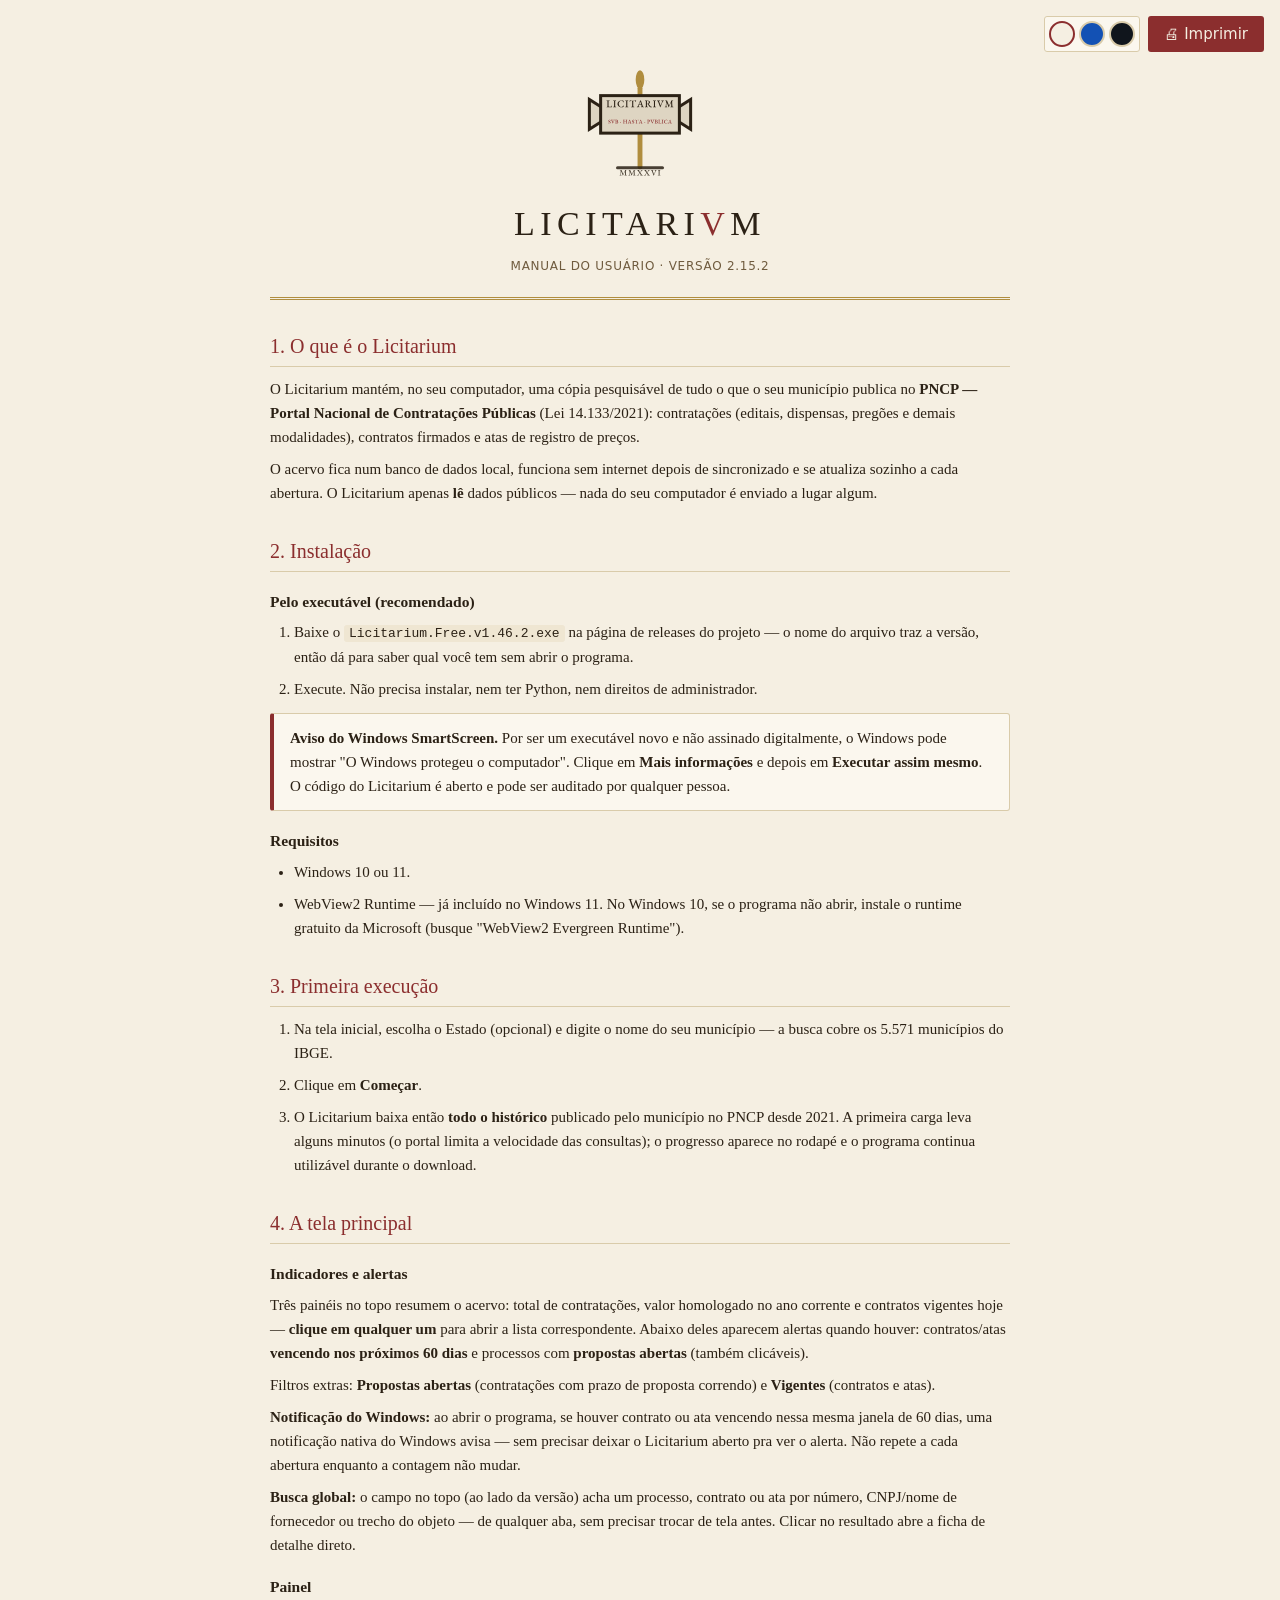
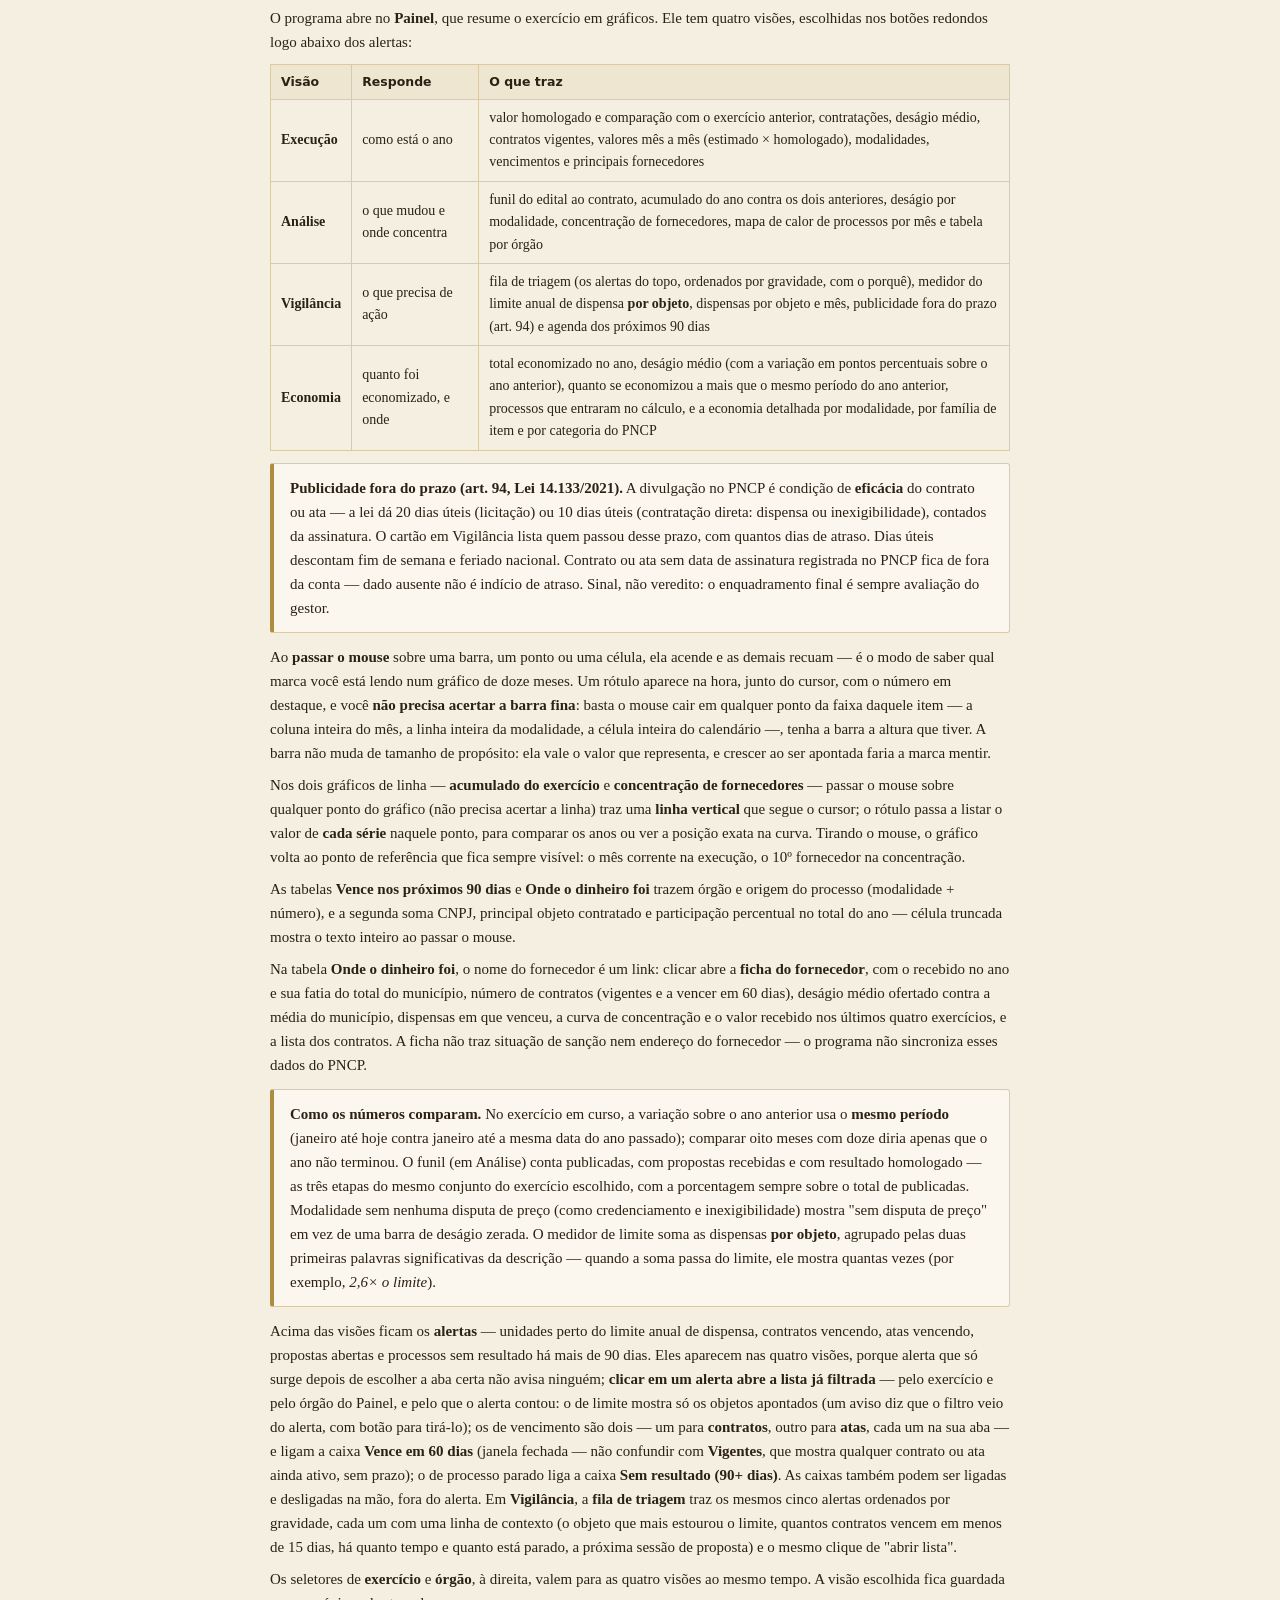
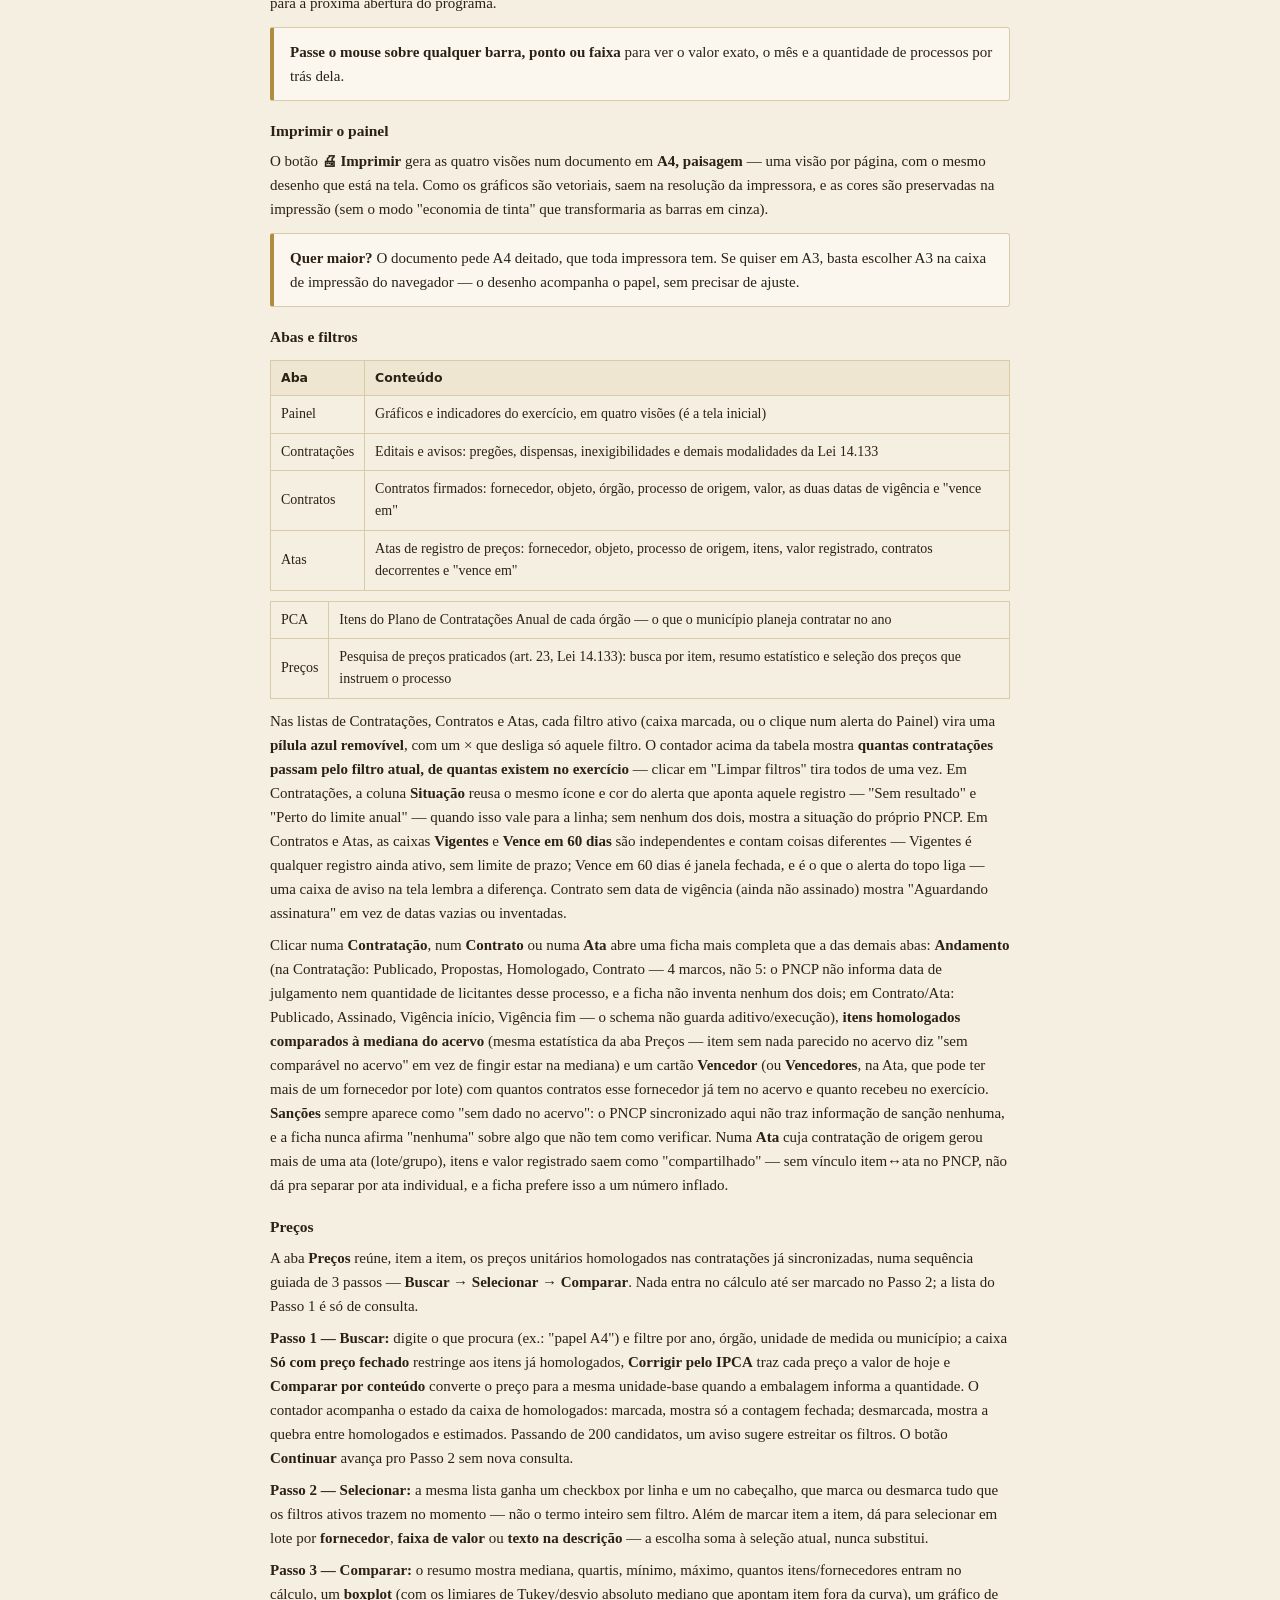
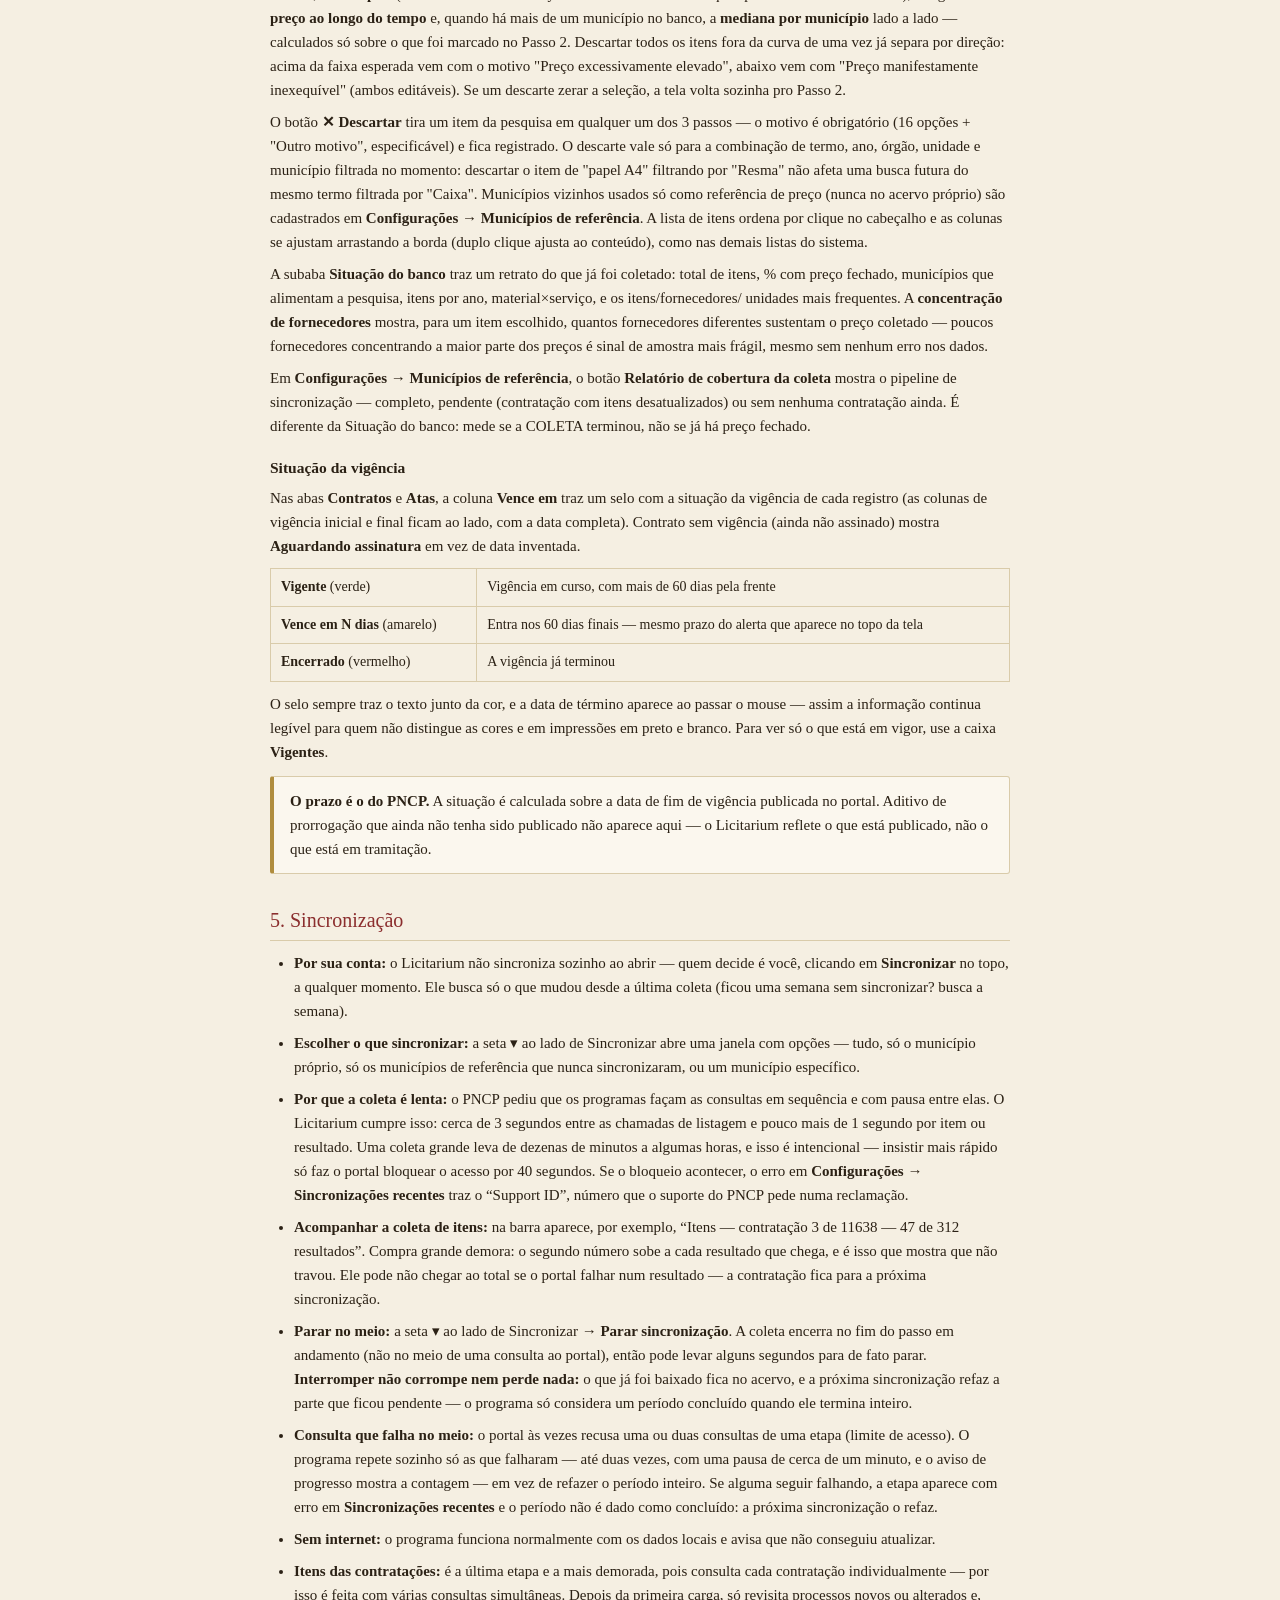
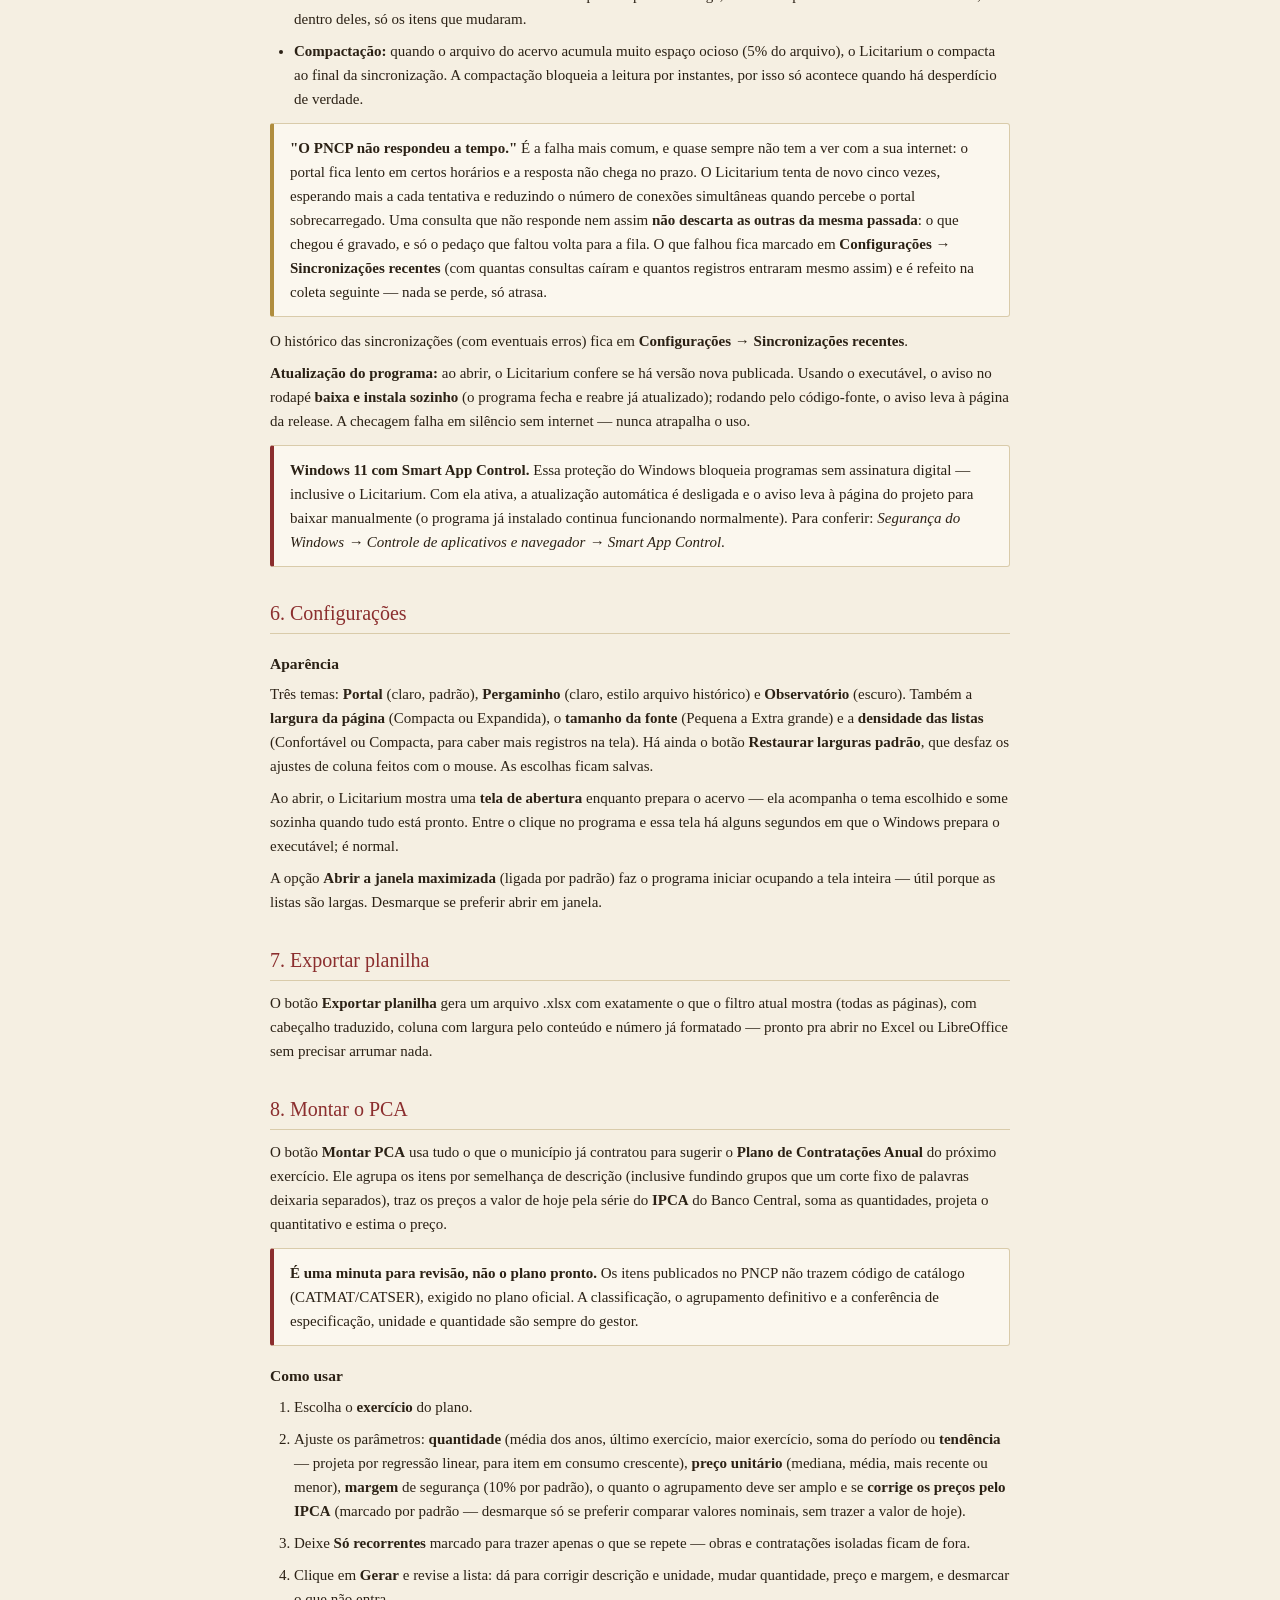
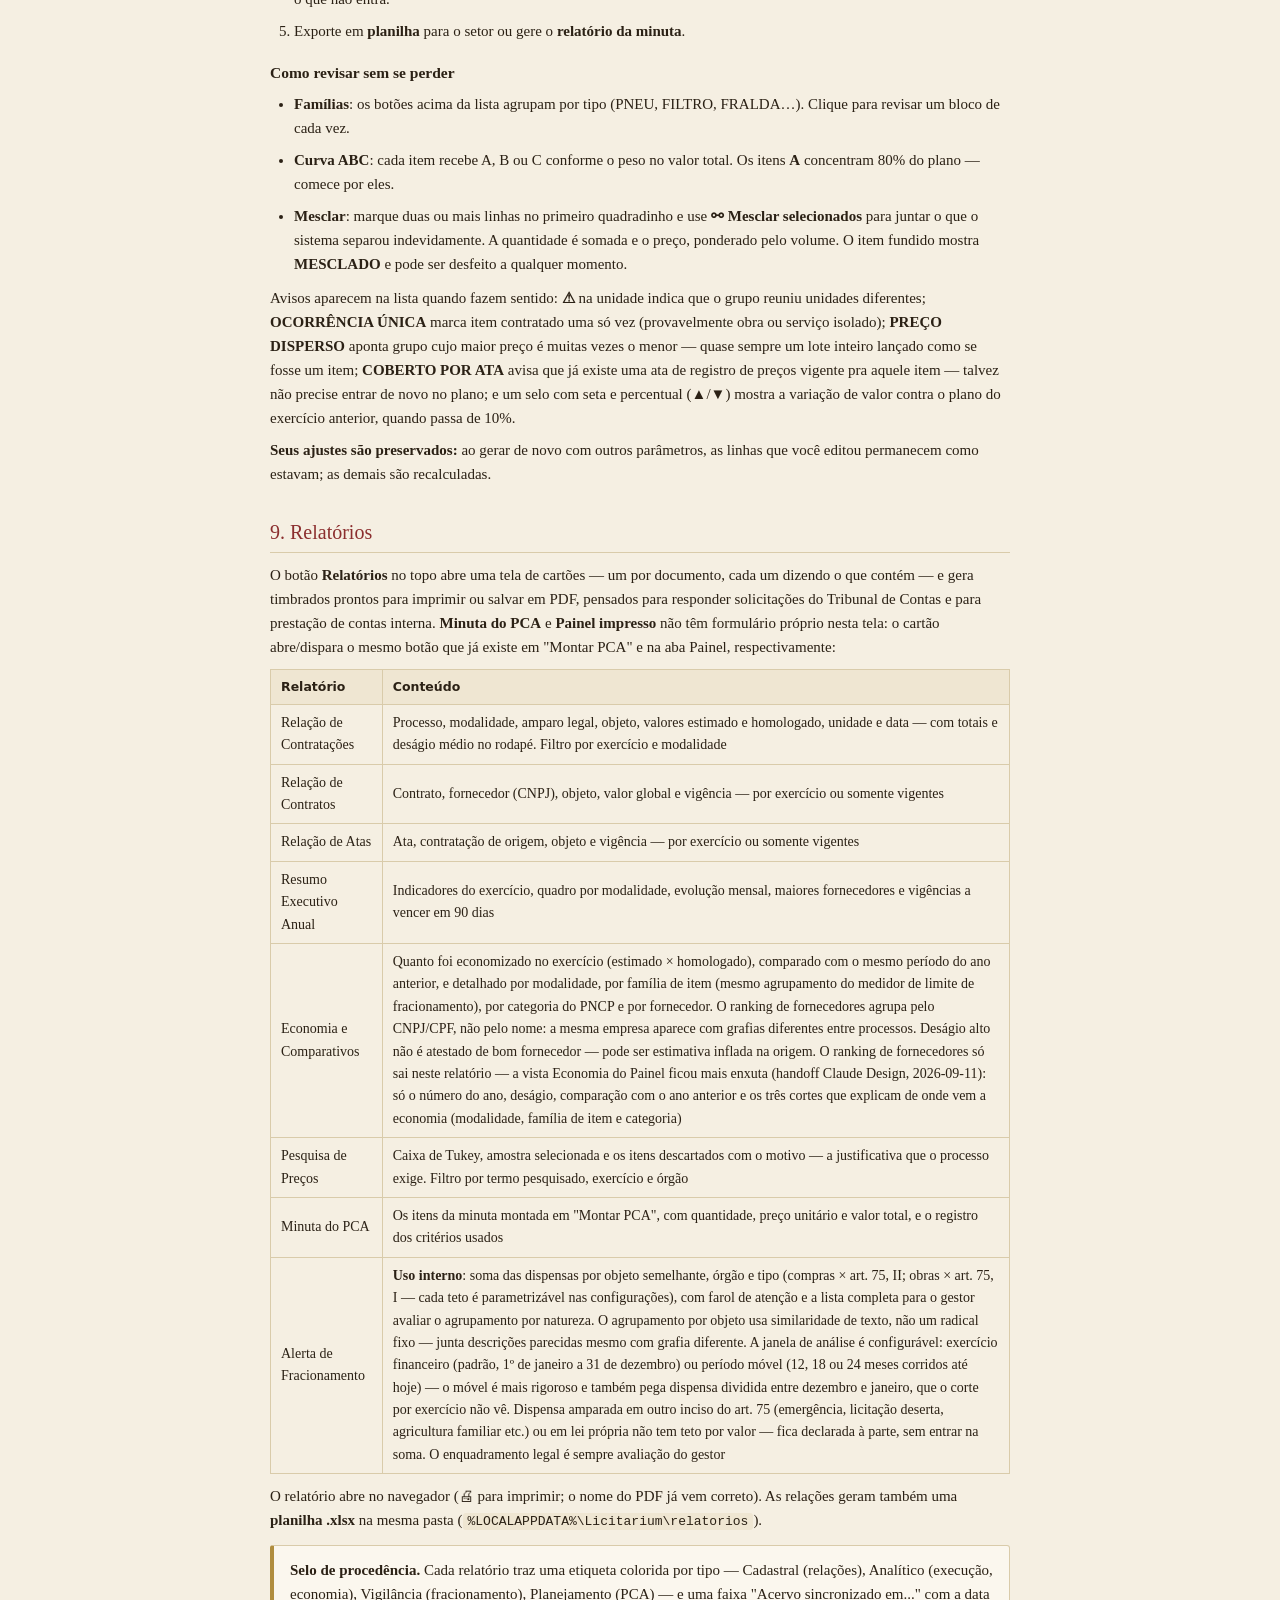
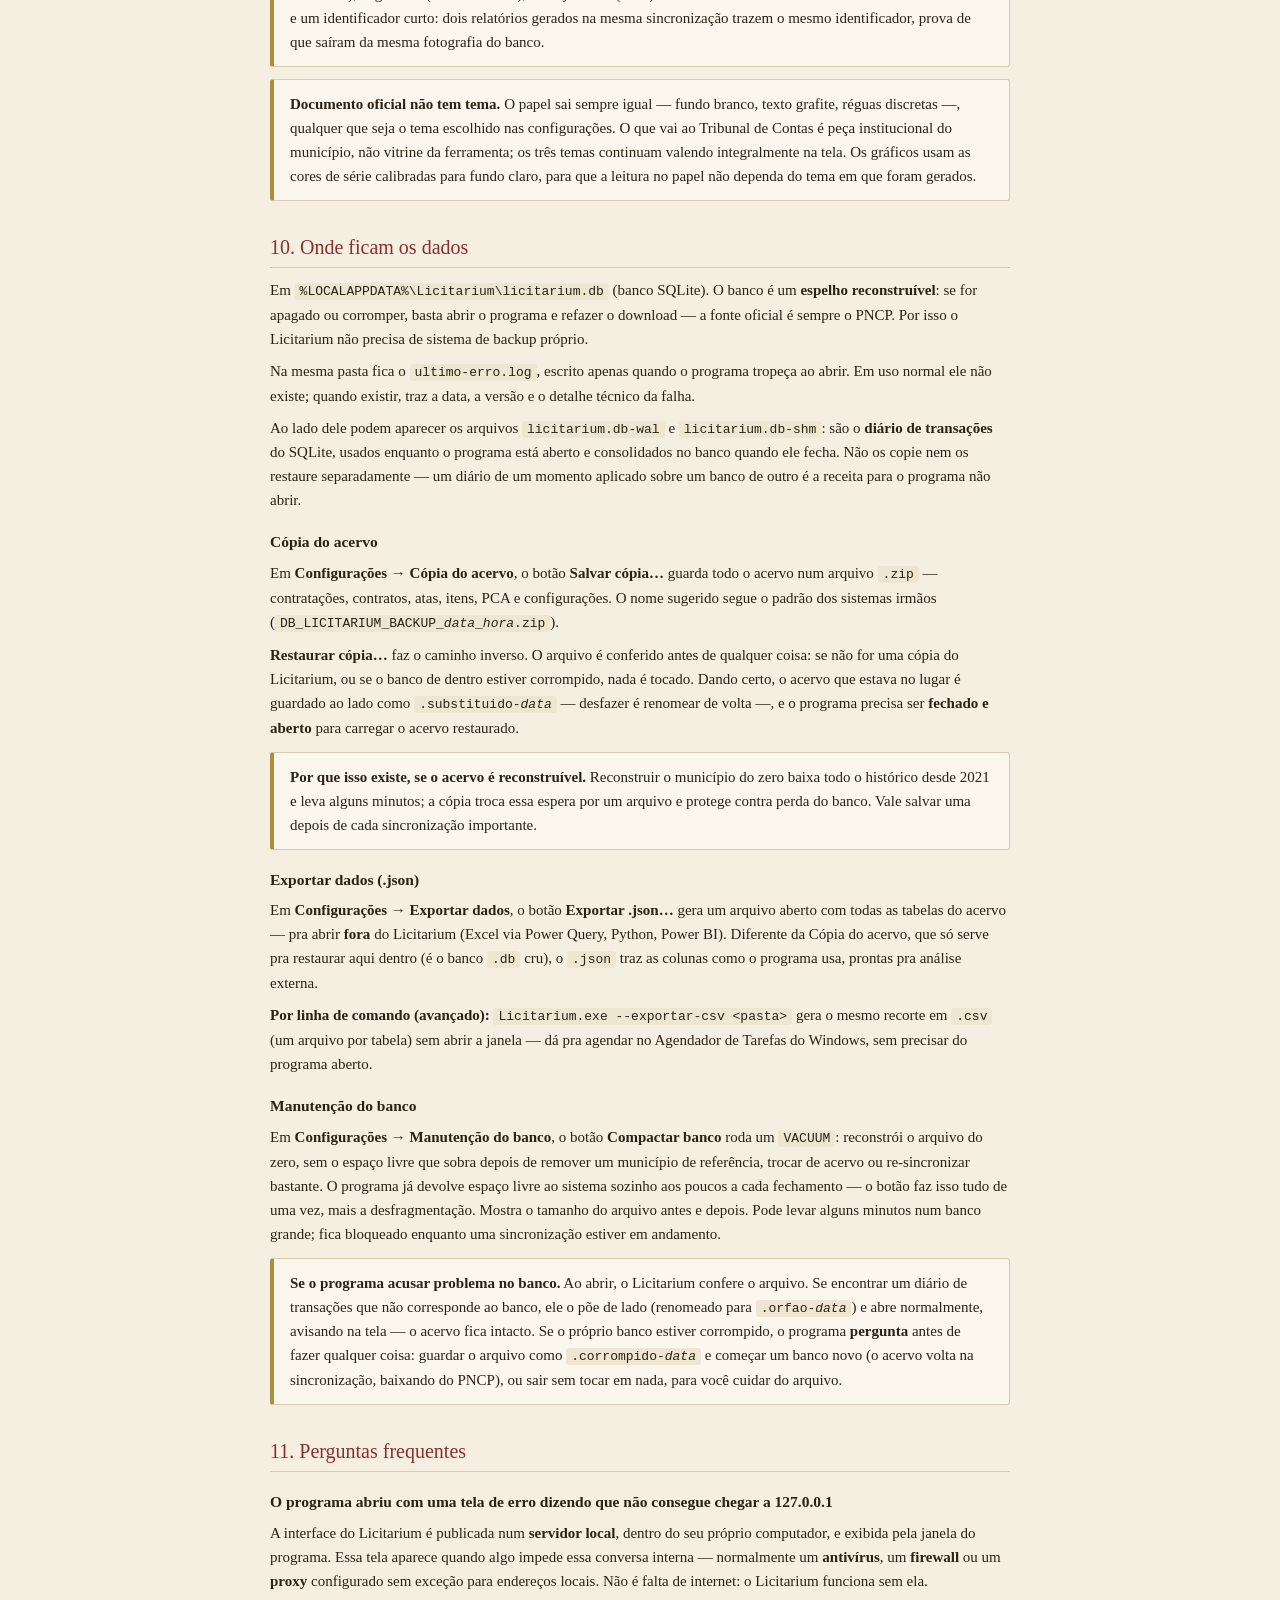
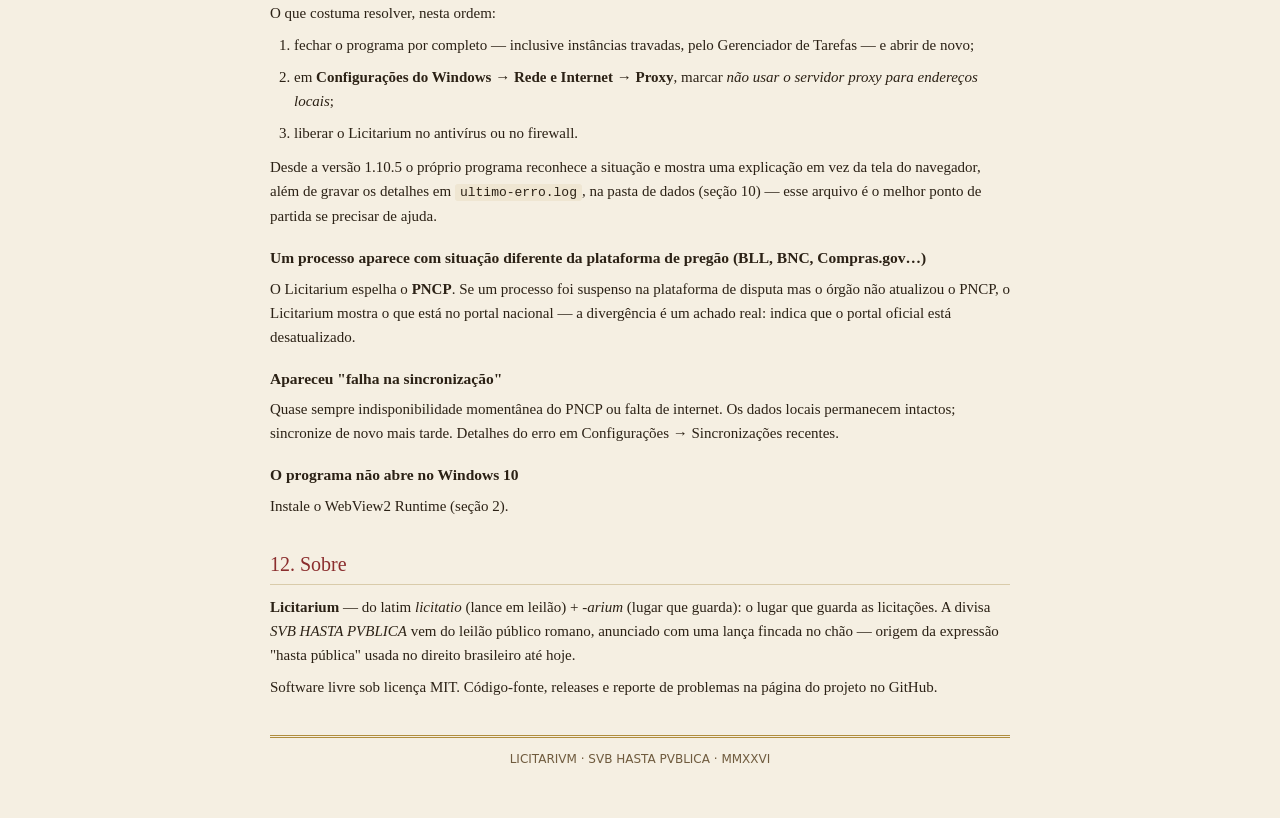
<file: MANUAL.html>
<!DOCTYPE html>
<html lang="pt-BR">
<head>
<meta charset="utf-8">
<title>Manual Operacional — Licitarium Free v2.15.2</title>
<style>
  @page {
    size: A4; margin: 2cm 1.8cm;
    @top-center { content: "Licitarium Free v2.15.2 — Manual Operacional"; font-size: 9pt; color: #6f5b3e; }
    @bottom-right { content: "Página " counter(page) " de " counter(pages);
                    font-size: 9pt; color: #6f5b3e; }
  }
  /* mesmas três paletas do programa; os relatórios têm paleta própria e
     fixa desde a v1.20.0 (relatorios.py:PALETA_DOCUMENTO) */
  :root, [data-theme="pergaminho"] {
    --bg:#f5efe2; --surface:#fbf7ee; --surface2:#efe6d2;
    --text:#2b2115; --muted:#6f5b3e; --border:#d9cbaa;
    --accent:#8b2e2e; --accent-fg:#f5efe2; --detalhe:#b08d3e;
    --raio:3px; --font-corpo:Georgia,'Times New Roman',serif;
  }
  [data-theme="portal"] {
    --bg:#f8f9fa; --surface:#ffffff; --surface2:#f1f3f5;
    --text:#1b1b1b; --muted:#5c6670; --border:#e3e6e8;
    --accent:#1351b4; --accent-fg:#ffffff; --detalhe:#1351b4;
    --raio:8px; --font-corpo:system-ui,'Segoe UI',sans-serif;
  }
  [data-theme="observatorio"] {
    --bg:#10151c; --surface:#1a212b; --surface2:#141a23;
    --text:#dce3ec; --muted:#8b97a7; --border:#232c38;
    --accent:#f0a836; --accent-fg:#10151c; --detalhe:#f0a836;
    --raio:8px; --font-corpo:system-ui,'Segoe UI',sans-serif;
  }
  * { margin:0; padding:0; box-sizing:border-box; }
  body { font-family:var(--font-corpo); color:var(--text);
         background:var(--bg); line-height:1.6; font-size:15px; }
  .pagina { max-width:820px; margin:0 auto; padding:34px 40px 60px; }
  header.capa { text-align:center; padding:26px 0 20px;
                border-bottom:3px double var(--detalhe); margin-bottom:28px; }
  header.capa svg { width:120px; height:120px; }
  /* o wordmark é a marca: serif nos três temas, como no programa */
  h1.mark { font-family:Georgia,'Times New Roman',serif; font-size:34px;
            letter-spacing:.16em; font-weight:400; margin-top:10px; }
  h1.mark b { color:var(--accent); font-weight:400; }
  .subtitulo { font-family:system-ui,'Segoe UI',sans-serif; font-size:12px;
               color:var(--muted); letter-spacing:.06em; margin-top:6px; }
  h2 { font-size:20px; font-weight:400; color:var(--accent); margin:30px 0 10px;
       border-bottom:1px solid var(--border); padding-bottom:4px;
       break-after:avoid; }
  h3 { font-size:15.5px; margin:18px 0 6px; break-after:avoid; }
  p, li { margin-bottom:8px; }
  ul, ol { margin:0 0 10px 24px; }
  code, kbd { font-family:Consolas,monospace; font-size:13px;
              background:var(--surface2); padding:1px 5px; border-radius:3px; }
  .caixa { background:var(--surface); border:1px solid var(--border);
           border-left:4px solid var(--detalhe);
           padding:12px 16px; margin:12px 0; border-radius:var(--raio);
           break-inside:avoid; }
  .caixa.alerta { border-left-color:var(--accent); }
  table { border-collapse:collapse; width:100%; margin:10px 0; font-size:14px; }
  th, td { border:1px solid var(--border); padding:7px 10px; text-align:left; }
  th { background:var(--surface2); font-weight:600;
       font-family:system-ui,'Segoe UI',sans-serif; font-size:12.5px; }
  .no-print { position:fixed; top:16px; right:16px; display:flex; gap:8px;
              align-items:center; font-family:system-ui,sans-serif; }
  .no-print button { font-size:15px; padding:9px 16px; cursor:pointer;
    background:var(--accent); color:var(--accent-fg); border:none;
    border-radius:var(--raio); font-family:inherit; }
  .temas { display:flex; gap:4px; background:var(--surface);
           border:1px solid var(--border); border-radius:var(--raio);
           padding:4px; }
  .temas button { width:26px; height:26px; padding:0; border-radius:50%;
                  border:2px solid var(--border); cursor:pointer; }
  .temas button[aria-pressed="true"] { border-color:var(--accent); }
  .temas .t-pergaminho { background:#f5efe2; }
  .temas .t-portal { background:#1351b4; }
  .temas .t-observatorio { background:#10151c; }
  footer { margin-top:36px; padding-top:12px;
           border-top:3px double var(--detalhe);
           text-align:center; font-size:12px; color:var(--muted);
           font-family:system-ui,'Segoe UI',sans-serif; }
  @media print {
    /* papel é papel: imprime sempre no pergaminho, qualquer que seja o tema */
    :root { --bg:#fff; --surface:#fbf7ee; --surface2:#efe6d2;
            --text:#2b2115; --muted:#6f5b3e; --border:#d9cbaa;
            --accent:#8b2e2e; --detalhe:#b08d3e;
            --font-corpo:Georgia,'Times New Roman',serif; }
    body { font-size:11.5pt; }
    .pagina { max-width:none; padding:0; }
    .no-print { display:none; }
  }
</style>
<script>
// Tema do manual. Mesma chave do programa: se um dia ele servir este arquivo,
// o manual já abre no tema escolhido lá dentro. ?tema= tem prioridade.
// Roda no <head>, antes da página pintar: senão o manual nasce pergaminho e
// pisca para o tema salvo (a mesma lição da splash do programa).
(function () {
  const TEMAS = ["pergaminho", "portal", "observatorio"];
  function aplicar(tema) {
    if (!TEMAS.includes(tema)) tema = "pergaminho";
    document.documentElement.dataset.theme = tema;
    for (const b of document.querySelectorAll(".temas button"))
      b.setAttribute("aria-pressed", String(b.dataset.tema === tema));
    try { localStorage.setItem("tema", tema); } catch {}
  }
  const daUrl = new URLSearchParams(location.search).get("tema");
  let salvo = null;
  try { salvo = localStorage.getItem("tema"); } catch {}
  aplicar(TEMAS.includes(daUrl) ? daUrl : salvo);
  addEventListener("DOMContentLoaded", () => {
    for (const b of document.querySelectorAll(".temas button")) {
      b.onclick = () => aplicar(b.dataset.tema);
      b.setAttribute("aria-pressed",
        String(b.dataset.tema === document.documentElement.dataset.theme));
    }
  });
})();
</script>
</head>
<body>
<div class="no-print">
  <div class="temas" role="group" aria-label="Tema do manual">
    <button class="t-pergaminho" data-tema="pergaminho" title="Pergaminho"
            aria-label="Tema Pergaminho"></button>
    <button class="t-portal" data-tema="portal" title="Portal"
            aria-label="Tema Portal"></button>
    <button class="t-observatorio" data-tema="observatorio" title="Observatório"
            aria-label="Tema Observatório"></button>
  </div>
  <button onclick="print()">🖨 Imprimir</button>
</div>
<div class="pagina">

<header class="capa">
  <svg viewBox="0 0 64 64" aria-hidden="true">
    <!-- paleta fixa da marca em todos os temas (IDENTIDADE.md §4): o
         estandarte é a marca, e marca não troca de cor com a pele -->
    <!-- Licitarium — marca de apresentação: estandarte (signum) com tabula ansata.
         Gerado por design/gerar_marca.py; inscrições em contorno.
         O exergo usa currentColor: é inscrito no suporte, não na pedra, e em
         tinta fixa ele sumia no fundo escuro do Observatório (achado da 1.1.0). -->
    <line x1="32" y1="57" x2="32" y2="15" stroke="#b08d3e" stroke-width="2.6"
          stroke-linecap="round"/>
    <ellipse cx="32" cy="10.5" rx="2.3" ry="5" fill="#b08d3e"/>
    <polygon points="12,25.5 5,21 5,37 12,32.5" fill="#ded5c2" stroke="#2b2115"
             stroke-width="1.6"/>
    <polygon points="52,25.5 59,21 59,37 52,32.5" fill="#ded5c2" stroke="#2b2115"
             stroke-width="1.6"/>
    <rect x="11" y="19" width="42" height="20" fill="#ded5c2" stroke="#2b2115"
          stroke-width="1.6"/>
    <path d="M14.27 25.17Q14.21 25.17 14.17 25.15Q14.13 25.12 14.13 25.1Q14.13 25.05 14.18 25.03Q14.22 25.01 14.25 25Q14.45 24.95 14.55 24.88Q14.65 24.8 14.65 24.62V22.14Q14.65 22.02 14.62 21.95Q14.6 21.89 14.53 21.86Q14.45 21.82 14.32 21.8Q14.16 21.77 14.16 21.69Q14.16 21.66 14.2 21.64Q14.24 21.62 14.3 21.62Q14.44 21.62 14.54 21.63Q14.65 21.63 14.75 21.64Q14.85 21.64 14.96 21.64Q15.09 21.64 15.2 21.64Q15.31 21.64 15.43 21.63Q15.55 21.63 15.68 21.63Q15.75 21.63 15.78 21.64Q15.82 21.66 15.82 21.69Q15.82 21.73 15.78 21.76Q15.74 21.78 15.66 21.8Q15.46 21.85 15.34 21.9Q15.22 21.96 15.22 22.12V24.61Q15.22 24.77 15.3 24.85Q15.37 24.92 15.59 24.92H16.22Q16.35 24.92 16.46 24.88Q16.56 24.83 16.62 24.78Q16.73 24.69 16.78 24.6Q16.84 24.52 16.91 24.38Q16.93 24.32 16.97 24.27Q17 24.22 17.03 24.22Q17.07 24.22 17.09 24.25Q17.1 24.28 17.1 24.32Q17.1 24.33 17.1 24.34Q17.09 24.36 17.09 24.37Q17.05 24.52 17.02 24.63Q16.99 24.75 16.97 24.85Q16.95 24.95 16.94 25.07Q16.94 25.11 16.92 25.14Q16.91 25.17 16.86 25.17Q16.65 25.17 16.41 25.16Q16.18 25.16 15.94 25.15Q15.69 25.15 15.46 25.14Q15.23 25.14 15.01 25.14Q14.88 25.14 14.72 25.14Q14.56 25.15 14.43 25.16Q14.3 25.17 14.27 25.17ZM17.77 25.16Q17.71 25.16 17.67 25.15Q17.63 25.13 17.63 25.1Q17.63 25.03 17.79 24.99Q17.99 24.96 18.09 24.88Q18.19 24.8 18.19 24.61V22.18Q18.19 22 18.11 21.92Q18.04 21.84 17.83 21.8Q17.67 21.77 17.67 21.69Q17.67 21.66 17.71 21.64Q17.75 21.62 17.81 21.62Q17.95 21.62 18.06 21.63Q18.17 21.63 18.27 21.64Q18.37 21.64 18.49 21.64Q18.61 21.64 18.71 21.64Q18.8 21.64 18.91 21.63Q19.02 21.63 19.15 21.63Q19.21 21.63 19.25 21.64Q19.29 21.66 19.29 21.69Q19.29 21.73 19.25 21.76Q19.21 21.78 19.13 21.8Q18.93 21.85 18.84 21.92Q18.76 22 18.76 22.18V24.61Q18.76 24.79 18.86 24.87Q18.96 24.95 19.16 24.99Q19.24 25.01 19.28 25.03Q19.32 25.05 19.32 25.1Q19.32 25.13 19.28 25.15Q19.24 25.16 19.18 25.16Q19.05 25.16 18.93 25.15Q18.82 25.15 18.72 25.14Q18.61 25.14 18.49 25.14Q18.37 25.14 18.26 25.14Q18.14 25.15 18.03 25.16Q17.91 25.16 17.77 25.16ZM21.98 25.22Q21.59 25.22 21.24 25.09Q20.88 24.96 20.6 24.72Q20.33 24.49 20.17 24.15Q20.01 23.82 20.01 23.41Q20.01 23.03 20.17 22.7Q20.33 22.36 20.62 22.11Q20.91 21.86 21.29 21.71Q21.68 21.57 22.12 21.57Q22.32 21.57 22.48 21.59Q22.63 21.61 22.78 21.64Q22.92 21.68 23.09 21.73Q23.16 21.75 23.19 21.79Q23.23 21.83 23.23 21.9Q23.25 22.04 23.26 22.19Q23.28 22.34 23.28 22.53Q23.29 22.57 23.24 22.6Q23.2 22.62 23.15 22.61Q23.11 22.59 23.09 22.53Q23.04 22.35 22.98 22.22Q22.91 22.08 22.79 21.98Q22.66 21.88 22.47 21.83Q22.28 21.78 22.04 21.78Q21.74 21.78 21.49 21.9Q21.24 22.02 21.06 22.24Q20.88 22.45 20.78 22.72Q20.68 22.99 20.68 23.28Q20.68 23.62 20.78 23.93Q20.87 24.24 21.05 24.48Q21.24 24.73 21.49 24.87Q21.75 25.01 22.07 25.01Q22.46 25.01 22.71 24.84Q22.96 24.66 23.14 24.33Q23.18 24.25 23.25 24.26Q23.33 24.26 23.33 24.34Q23.33 24.4 23.31 24.49Q23.29 24.59 23.26 24.7Q23.23 24.8 23.19 24.9Q23.16 24.97 23.13 25Q23.1 25.02 23.03 25.05Q22.83 25.13 22.55 25.18Q22.27 25.22 21.98 25.22ZM24.24 25.16Q24.18 25.16 24.14 25.15Q24.1 25.13 24.1 25.1Q24.1 25.03 24.26 24.99Q24.46 24.96 24.56 24.88Q24.66 24.8 24.66 24.61V22.18Q24.66 22 24.58 21.92Q24.51 21.84 24.3 21.8Q24.14 21.77 24.14 21.69Q24.14 21.66 24.18 21.64Q24.22 21.62 24.28 21.62Q24.42 21.62 24.53 21.63Q24.64 21.63 24.74 21.64Q24.84 21.64 24.96 21.64Q25.08 21.64 25.18 21.64Q25.27 21.64 25.38 21.63Q25.49 21.63 25.62 21.63Q25.68 21.63 25.72 21.64Q25.76 21.66 25.76 21.69Q25.76 21.73 25.72 21.76Q25.68 21.78 25.6 21.8Q25.4 21.85 25.31 21.92Q25.23 22 25.23 22.18V24.61Q25.23 24.79 25.33 24.87Q25.43 24.95 25.63 24.99Q25.71 25.01 25.75 25.03Q25.79 25.05 25.79 25.1Q25.79 25.13 25.75 25.15Q25.71 25.16 25.65 25.16Q25.52 25.16 25.4 25.15Q25.29 25.15 25.19 25.14Q25.08 25.14 24.96 25.14Q24.84 25.14 24.73 25.14Q24.61 25.15 24.5 25.16Q24.38 25.16 24.24 25.16ZM27.4 25.16Q27.34 25.16 27.3 25.15Q27.26 25.13 27.26 25.1Q27.26 25.06 27.3 25.03Q27.34 25.01 27.42 24.99Q27.62 24.96 27.73 24.87Q27.83 24.78 27.83 24.6V22.46Q27.83 22.23 27.82 22.11Q27.81 21.99 27.79 21.94Q27.76 21.89 27.72 21.89Q27.66 21.87 27.58 21.86Q27.5 21.86 27.39 21.86H27.18Q27.04 21.86 26.9 21.92Q26.77 21.99 26.7 22.1Q26.68 22.13 26.64 22.19Q26.59 22.24 26.55 22.29Q26.5 22.33 26.45 22.33Q26.42 22.33 26.41 22.3Q26.4 22.28 26.4 22.25Q26.4 22.19 26.43 22.13Q26.51 21.96 26.55 21.83Q26.59 21.7 26.61 21.53Q26.62 21.44 26.66 21.42Q26.69 21.4 26.72 21.4Q26.75 21.4 26.79 21.46Q26.84 21.53 26.87 21.57Q26.91 21.62 27.03 21.65Q27.15 21.67 27.25 21.67L29.19 21.67Q29.36 21.67 29.47 21.65Q29.58 21.63 29.65 21.59Q29.72 21.55 29.76 21.51Q29.81 21.46 29.87 21.46Q29.9 21.46 29.91 21.5Q29.92 21.53 29.92 21.58Q29.92 21.6 29.91 21.64Q29.91 21.69 29.9 21.71Q29.88 21.81 29.86 21.87Q29.85 21.93 29.84 21.99Q29.83 22.04 29.83 22.11V22.19Q29.83 22.26 29.81 22.31Q29.79 22.37 29.74 22.37Q29.7 22.37 29.67 22.32Q29.65 22.26 29.62 22.16Q29.58 22.01 29.47 21.94Q29.36 21.86 29.11 21.86H28.66Q28.55 21.86 28.5 21.9Q28.44 21.93 28.42 22.06Q28.4 22.19 28.4 22.46V24.6Q28.4 24.78 28.5 24.86Q28.61 24.95 28.81 24.99Q28.89 25.01 28.93 25.03Q28.97 25.05 28.97 25.1Q28.97 25.13 28.93 25.15Q28.89 25.16 28.83 25.16Q28.69 25.16 28.58 25.15Q28.47 25.15 28.36 25.14Q28.25 25.14 28.13 25.14Q28.01 25.14 27.89 25.14Q27.78 25.15 27.66 25.16Q27.54 25.16 27.4 25.16ZM30.45 25.17Q30.38 25.17 30.34 25.15Q30.29 25.13 30.29 25.09Q30.29 25.05 30.34 25.02Q30.38 24.99 30.45 24.97Q30.6 24.93 30.72 24.84Q30.84 24.75 30.91 24.57Q31.06 24.24 31.18 23.95Q31.3 23.65 31.42 23.36Q31.53 23.07 31.65 22.76Q31.77 22.45 31.89 22.1Q31.94 21.98 31.96 21.89Q31.98 21.81 31.99 21.75Q32.06 21.73 32.12 21.71Q32.18 21.69 32.24 21.66Q32.31 21.62 32.34 21.56Q32.38 21.5 32.4 21.47Q32.41 21.46 32.43 21.46Q32.44 21.46 32.45 21.48Q32.46 21.51 32.47 21.54Q32.48 21.57 32.49 21.61Q32.62 22 32.75 22.41Q32.88 22.81 33.01 23.2Q33.14 23.59 33.25 23.92Q33.37 24.25 33.45 24.5Q33.51 24.68 33.59 24.77Q33.66 24.87 33.76 24.91Q33.85 24.95 33.96 24.98Q34.03 25 34.08 25.03Q34.12 25.06 34.12 25.1Q34.12 25.13 34.08 25.15Q34.04 25.16 33.98 25.16Q33.89 25.16 33.75 25.15Q33.61 25.15 33.46 25.14Q33.31 25.13 33.19 25.13Q33.08 25.13 32.96 25.13Q32.84 25.14 32.73 25.14Q32.62 25.14 32.54 25.14Q32.47 25.14 32.43 25.13Q32.39 25.11 32.39 25.07Q32.39 25.03 32.44 25.01Q32.49 24.98 32.55 24.97Q32.74 24.94 32.82 24.87Q32.9 24.8 32.89 24.7Q32.88 24.61 32.85 24.47Q32.81 24.33 32.77 24.18Q32.73 24.02 32.69 23.9Q32.68 23.86 32.65 23.84Q32.63 23.83 32.56 23.83H31.57Q31.54 23.83 31.52 23.85Q31.5 23.87 31.48 23.93Q31.46 23.99 31.43 24.09Q31.39 24.19 31.36 24.3Q31.33 24.41 31.3 24.5Q31.28 24.59 31.27 24.64Q31.26 24.77 31.34 24.85Q31.42 24.93 31.59 24.97Q31.75 25.01 31.75 25.08Q31.75 25.12 31.71 25.13Q31.67 25.15 31.61 25.15Q31.5 25.15 31.37 25.14Q31.24 25.13 31.08 25.13Q30.91 25.13 30.75 25.15Q30.59 25.17 30.45 25.17ZM31.72 23.61H32.5Q32.58 23.61 32.58 23.58Q32.58 23.57 32.58 23.56Q32.57 23.55 32.57 23.53L32.17 22.25Q32.14 22.17 32.13 22.17Q32.12 22.17 32.09 22.25L31.62 23.53Q31.61 23.56 31.61 23.57Q31.61 23.6 31.64 23.61Q31.67 23.61 31.72 23.61ZM37.92 25.25Q37.72 25.25 37.57 25.21Q37.41 25.17 37.3 25.09Q37.18 25.01 37.08 24.89Q36.95 24.73 36.84 24.58Q36.72 24.43 36.6 24.24Q36.48 24.05 36.31 23.77Q36.24 23.64 36.11 23.58Q36.02 23.53 35.92 23.51Q35.83 23.49 35.77 23.48Q35.73 23.48 35.72 23.51Q35.7 23.54 35.7 23.59V24.57Q35.7 24.74 35.78 24.85Q35.87 24.95 36.08 24.99Q36.15 25.01 36.19 25.03Q36.23 25.05 36.23 25.1Q36.23 25.13 36.19 25.15Q36.16 25.16 36.1 25.16Q35.96 25.16 35.85 25.15Q35.75 25.14 35.66 25.14Q35.56 25.13 35.46 25.13Q35.33 25.13 35.22 25.14Q35.1 25.14 34.98 25.15Q34.87 25.16 34.73 25.16Q34.67 25.16 34.63 25.15Q34.59 25.13 34.59 25.1Q34.59 25.03 34.75 24.99Q34.95 24.96 35.04 24.88Q35.13 24.8 35.13 24.61V22.27Q35.13 22.09 35.11 22Q35.08 21.9 35.02 21.86Q34.95 21.82 34.8 21.8Q34.72 21.79 34.68 21.76Q34.64 21.73 34.64 21.69Q34.64 21.66 34.68 21.64Q34.72 21.62 34.78 21.62Q34.94 21.62 35.02 21.63Q35.11 21.63 35.19 21.64Q35.26 21.64 35.38 21.64Q35.49 21.64 35.58 21.63Q35.66 21.62 35.77 21.61Q35.88 21.61 36.05 21.61Q36.65 21.61 36.97 21.82Q37.29 22.04 37.29 22.48Q37.29 22.72 37.19 22.9Q37.09 23.07 36.94 23.18Q36.79 23.29 36.63 23.36Q36.61 23.37 36.62 23.39Q36.62 23.4 36.63 23.43Q36.8 23.68 36.95 23.9Q37.1 24.13 37.28 24.33Q37.46 24.54 37.68 24.75Q37.83 24.89 38 24.91Q38.16 24.94 38.35 24.94Q38.43 24.94 38.43 25.01Q38.43 25.11 38.34 25.16Q38.26 25.21 38.15 25.23Q38.03 25.25 37.92 25.25ZM35.96 23.34Q36.19 23.34 36.35 23.24Q36.51 23.13 36.6 22.96Q36.69 22.78 36.69 22.58Q36.69 22.35 36.63 22.17Q36.57 22 36.42 21.89Q36.26 21.79 35.97 21.79Q35.82 21.79 35.77 21.9Q35.71 22 35.71 22.29Q35.7 22.42 35.7 22.64Q35.7 22.85 35.7 23.15Q35.7 23.28 35.77 23.31Q35.83 23.34 35.96 23.34ZM39.03 25.16Q38.97 25.16 38.93 25.15Q38.89 25.13 38.89 25.1Q38.89 25.03 39.04 24.99Q39.25 24.96 39.35 24.88Q39.44 24.8 39.44 24.61V22.18Q39.44 22 39.37 21.92Q39.29 21.84 39.08 21.8Q38.93 21.77 38.93 21.69Q38.93 21.66 38.97 21.64Q39.01 21.62 39.07 21.62Q39.21 21.62 39.31 21.63Q39.42 21.63 39.53 21.64Q39.63 21.64 39.75 21.64Q39.86 21.64 39.96 21.64Q40.06 21.64 40.16 21.63Q40.27 21.63 40.41 21.63Q40.47 21.63 40.51 21.64Q40.54 21.66 40.54 21.69Q40.54 21.73 40.5 21.76Q40.47 21.78 40.39 21.8Q40.18 21.85 40.1 21.92Q40.01 22 40.01 22.18V24.61Q40.01 24.79 40.11 24.87Q40.22 24.95 40.42 24.99Q40.5 25.01 40.53 25.03Q40.57 25.05 40.57 25.1Q40.57 25.13 40.54 25.15Q40.5 25.16 40.44 25.16Q40.3 25.16 40.19 25.15Q40.08 25.15 39.97 25.14Q39.87 25.14 39.75 25.14Q39.62 25.14 39.51 25.14Q39.4 25.15 39.28 25.16Q39.16 25.16 39.03 25.16ZM42.82 25.21Q42.77 25.21 42.74 25.16Q42.72 25.09 42.68 24.98Q42.63 24.87 42.6 24.78L41.59 22.19Q41.54 22.05 41.45 21.95Q41.36 21.85 41.21 21.81Q41.14 21.78 41.09 21.76Q41.05 21.73 41.05 21.69Q41.05 21.66 41.09 21.64Q41.13 21.63 41.19 21.63Q41.29 21.63 41.4 21.63Q41.52 21.64 41.65 21.64Q41.78 21.64 41.9 21.64Q42 21.64 42.13 21.64Q42.25 21.63 42.36 21.63Q42.47 21.63 42.55 21.63Q42.61 21.63 42.65 21.64Q42.7 21.66 42.7 21.69Q42.7 21.73 42.65 21.76Q42.61 21.79 42.53 21.8Q42.38 21.83 42.28 21.87Q42.19 21.92 42.19 22.02Q42.19 22.09 42.21 22.14Q42.23 22.2 42.24 22.24L42.99 24.25Q43 24.27 43.01 24.28Q43.03 24.28 43.05 24.24L43.74 22.41Q43.85 22.13 43.77 21.98Q43.68 21.83 43.49 21.81Q43.42 21.8 43.37 21.77Q43.32 21.74 43.32 21.7Q43.32 21.66 43.36 21.65Q43.41 21.63 43.47 21.63Q43.56 21.63 43.64 21.63Q43.72 21.64 43.81 21.64Q43.9 21.64 44 21.64Q44.15 21.64 44.32 21.63Q44.48 21.62 44.6 21.62Q44.67 21.62 44.72 21.64Q44.76 21.65 44.76 21.69Q44.76 21.73 44.72 21.75Q44.67 21.78 44.6 21.8Q44.41 21.84 44.28 21.97Q44.16 22.11 44.09 22.29L43.14 24.56Q43.11 24.65 43.06 24.76Q43.02 24.86 42.98 24.97Q42.94 25.08 42.9 25.16Q42.89 25.19 42.87 25.2Q42.85 25.21 42.82 25.21ZM45.37 25.16Q45.3 25.16 45.26 25.15Q45.22 25.13 45.22 25.1Q45.22 25.06 45.27 25.04Q45.31 25.02 45.39 25Q45.52 24.97 45.61 24.86Q45.7 24.76 45.73 24.58Q45.78 24.18 45.82 23.77Q45.87 23.35 45.9 22.98Q45.93 22.61 45.94 22.32Q45.94 22.28 45.94 22.23Q45.94 22.18 45.94 22.14Q45.94 22.08 45.92 22.03Q45.9 21.98 45.84 21.94Q45.76 21.87 45.67 21.84Q45.59 21.81 45.47 21.79Q45.42 21.78 45.38 21.75Q45.35 21.72 45.35 21.68Q45.35 21.63 45.4 21.62Q45.44 21.61 45.52 21.61Q45.58 21.61 45.7 21.62Q45.81 21.62 45.94 21.63Q46.08 21.64 46.2 21.64Q46.32 21.65 46.4 21.65Q46.44 21.65 46.47 21.67Q46.5 21.7 46.51 21.74Q46.54 21.84 46.57 21.94Q46.6 22.04 46.64 22.15L47.47 24.21Q47.48 24.24 47.52 24.25Q47.55 24.25 47.57 24.22L48.53 22.16Q48.56 22.04 48.58 21.92Q48.61 21.81 48.63 21.73Q48.64 21.66 48.69 21.66H48.9Q49.08 21.65 49.29 21.63Q49.49 21.61 49.6 21.61Q49.63 21.61 49.68 21.62Q49.72 21.63 49.72 21.67Q49.72 21.71 49.69 21.73Q49.65 21.75 49.58 21.78Q49.53 21.8 49.46 21.83Q49.39 21.86 49.33 21.88Q49.24 21.92 49.19 21.98Q49.14 22.05 49.15 22.15Q49.15 22.53 49.17 22.85Q49.18 23.16 49.2 23.45Q49.21 23.73 49.23 24.02Q49.25 24.3 49.27 24.62Q49.28 24.78 49.38 24.87Q49.48 24.96 49.67 24.99Q49.75 25.01 49.79 25.03Q49.83 25.05 49.83 25.1Q49.83 25.13 49.79 25.15Q49.75 25.16 49.69 25.16Q49.55 25.16 49.44 25.15Q49.33 25.15 49.22 25.14Q49.11 25.14 48.99 25.14Q48.88 25.14 48.79 25.14Q48.7 25.15 48.59 25.16Q48.49 25.16 48.36 25.16Q48.29 25.16 48.25 25.15Q48.21 25.13 48.21 25.1Q48.21 25.06 48.25 25.03Q48.29 25.01 48.37 24.99Q48.54 24.97 48.61 24.88Q48.67 24.8 48.67 24.62Q48.67 24.25 48.66 23.93Q48.65 23.62 48.63 23.31Q48.62 23 48.6 22.66Q48.6 22.6 48.58 22.61Q48.55 22.61 48.53 22.66L47.37 25.15Q47.35 25.2 47.31 25.2Q47.26 25.19 47.25 25.15Q47.02 24.53 46.76 23.92Q46.51 23.31 46.23 22.64Q46.21 22.61 46.18 22.61Q46.15 22.61 46.15 22.65Q46.11 22.99 46.08 23.31Q46.05 23.63 46.04 23.94Q46.03 24.25 46.03 24.59Q46.03 24.73 46.12 24.85Q46.21 24.96 46.39 24.99Q46.47 25.01 46.52 25.03Q46.56 25.05 46.56 25.1Q46.56 25.13 46.52 25.15Q46.47 25.16 46.41 25.16Q46.27 25.16 46.19 25.15Q46.12 25.15 46.06 25.14Q46 25.14 45.89 25.14Q45.79 25.14 45.71 25.14Q45.63 25.15 45.55 25.16Q45.47 25.16 45.37 25.16Z" fill="#2b2115"/>
    <path d="M15.62 33.91Q15.5 33.91 15.39 33.87Q15.28 33.84 15.19 33.77Q15.17 33.76 15.16 33.74Q15.15 33.73 15.14 33.71Q15.12 33.64 15.11 33.54Q15.11 33.43 15.1 33.35Q15.1 33.33 15.12 33.32Q15.14 33.31 15.16 33.31Q15.18 33.31 15.2 33.32Q15.21 33.33 15.21 33.34Q15.28 33.57 15.4 33.68Q15.52 33.8 15.66 33.8Q15.77 33.8 15.84 33.75Q15.91 33.71 15.95 33.63Q16 33.55 16 33.46Q16 33.35 15.96 33.27Q15.92 33.2 15.84 33.15Q15.77 33.09 15.66 33.03Q15.54 32.95 15.42 32.88Q15.31 32.8 15.24 32.69Q15.16 32.59 15.16 32.44Q15.16 32.28 15.24 32.15Q15.31 32.03 15.46 31.95Q15.61 31.88 15.81 31.88Q15.92 31.88 16.01 31.9Q16.09 31.93 16.15 31.95Q16.18 31.96 16.19 31.98Q16.21 32 16.22 32.03Q16.23 32.09 16.25 32.18Q16.27 32.26 16.27 32.35Q16.27 32.38 16.22 32.38Q16.19 32.38 16.17 32.37Q16.14 32.36 16.14 32.34Q16.08 32.17 15.99 32.08Q15.9 32 15.77 32Q15.68 32 15.61 32.03Q15.53 32.06 15.49 32.13Q15.45 32.2 15.45 32.31Q15.45 32.4 15.5 32.46Q15.56 32.53 15.65 32.6Q15.75 32.66 15.86 32.73Q15.98 32.81 16.08 32.89Q16.18 32.97 16.24 33.07Q16.3 33.17 16.3 33.32Q16.3 33.5 16.21 33.64Q16.13 33.77 15.98 33.84Q15.83 33.91 15.62 33.91ZM17.51 33.9Q17.48 33.9 17.47 33.87Q17.46 33.83 17.43 33.77Q17.41 33.71 17.39 33.66L16.83 32.23Q16.8 32.15 16.75 32.09Q16.7 32.04 16.62 32.02Q16.58 32 16.56 31.99Q16.53 31.97 16.53 31.95Q16.53 31.93 16.56 31.92Q16.58 31.91 16.61 31.91Q16.66 31.91 16.73 31.92Q16.79 31.92 16.87 31.92Q16.94 31.92 17 31.92Q17.06 31.92 17.13 31.92Q17.2 31.92 17.26 31.92Q17.32 31.92 17.36 31.92Q17.4 31.92 17.42 31.92Q17.45 31.93 17.45 31.95Q17.45 31.97 17.42 31.99Q17.4 32.01 17.35 32.01Q17.27 32.03 17.22 32.05Q17.17 32.08 17.17 32.13Q17.17 32.17 17.18 32.2Q17.19 32.23 17.19 32.25L17.61 33.37Q17.61 33.38 17.62 33.38Q17.63 33.39 17.64 33.36L18.03 32.35Q18.08 32.19 18.04 32.11Q17.99 32.03 17.88 32.02Q17.84 32.01 17.82 31.99Q17.79 31.98 17.79 31.95Q17.79 31.93 17.81 31.93Q17.84 31.92 17.87 31.92Q17.92 31.92 17.97 31.92Q18.01 31.92 18.06 31.92Q18.11 31.92 18.17 31.92Q18.25 31.92 18.34 31.92Q18.44 31.91 18.5 31.91Q18.54 31.91 18.56 31.92Q18.59 31.93 18.59 31.95Q18.59 31.97 18.57 31.99Q18.54 32 18.5 32.01Q18.39 32.03 18.32 32.11Q18.25 32.18 18.21 32.28L17.69 33.54Q17.67 33.59 17.65 33.65Q17.62 33.71 17.6 33.77Q17.58 33.83 17.56 33.87Q17.55 33.89 17.54 33.89Q17.53 33.9 17.51 33.9ZM18.82 33.88Q18.79 33.88 18.77 33.87Q18.74 33.86 18.74 33.84Q18.74 33.8 18.83 33.78Q18.94 33.76 18.99 33.72Q19.05 33.67 19.05 33.57V32.22Q19.05 32.12 19.01 32.07Q18.96 32.02 18.85 32.01Q18.81 32 18.79 31.99Q18.77 31.97 18.77 31.95Q18.77 31.93 18.79 31.92Q18.81 31.91 18.85 31.91Q18.93 31.91 18.98 31.91Q19.03 31.92 19.08 31.92Q19.12 31.92 19.19 31.92Q19.25 31.92 19.3 31.92Q19.34 31.91 19.4 31.91Q19.46 31.9 19.55 31.9Q19.9 31.9 20.08 32Q20.25 32.1 20.25 32.35Q20.25 32.45 20.22 32.52Q20.18 32.6 20.14 32.64Q20.09 32.69 20.05 32.71Q20 32.74 19.93 32.76Q19.92 32.77 19.92 32.78Q19.92 32.79 19.93 32.79Q20 32.81 20.08 32.85Q20.16 32.88 20.22 32.93Q20.29 32.98 20.33 33.07Q20.37 33.15 20.37 33.28Q20.37 33.45 20.32 33.54Q20.27 33.64 20.2 33.69Q20.12 33.74 20.06 33.77Q19.97 33.82 19.84 33.85Q19.72 33.87 19.55 33.87Q19.49 33.87 19.4 33.87Q19.32 33.86 19.22 33.86Q19.15 33.86 19.09 33.86Q19.03 33.87 18.96 33.87Q18.9 33.88 18.82 33.88ZM19.58 33.74Q19.69 33.74 19.8 33.68Q19.9 33.62 19.96 33.52Q20.02 33.42 20.02 33.3Q20.02 33.19 19.98 33.12Q19.95 33.04 19.9 33Q19.86 32.95 19.82 32.93Q19.79 32.91 19.71 32.88Q19.64 32.86 19.52 32.86Q19.44 32.86 19.4 32.89Q19.36 32.93 19.36 32.96V33.53Q19.36 33.65 19.42 33.69Q19.47 33.74 19.58 33.74ZM19.49 32.76Q19.57 32.76 19.65 32.74Q19.73 32.72 19.81 32.67Q19.84 32.65 19.89 32.59Q19.93 32.52 19.93 32.39Q19.93 32.29 19.9 32.21Q19.87 32.12 19.79 32.06Q19.7 32.01 19.54 32.01Q19.44 32.01 19.4 32.04Q19.36 32.07 19.36 32.14V32.65Q19.36 32.72 19.41 32.74Q19.46 32.76 19.49 32.76ZM21.68 33.43Q21.6 33.43 21.54 33.38Q21.49 33.32 21.49 33.24Q21.49 33.16 21.54 33.11Q21.6 33.05 21.68 33.05Q21.76 33.05 21.82 33.11Q21.87 33.16 21.87 33.24Q21.87 33.32 21.82 33.38Q21.76 33.43 21.68 33.43ZM23.04 33.87Q23.01 33.87 22.99 33.86Q22.97 33.85 22.97 33.83Q22.97 33.8 23.05 33.78Q23.16 33.76 23.2 33.72Q23.23 33.67 23.23 33.57V32.22Q23.23 32.12 23.21 32.08Q23.18 32.03 23.07 32.01Q22.98 31.99 22.98 31.95Q22.98 31.93 23 31.92Q23.02 31.91 23.06 31.91Q23.13 31.91 23.19 31.92Q23.24 31.92 23.29 31.92Q23.34 31.92 23.4 31.92Q23.46 31.92 23.52 31.92Q23.57 31.92 23.63 31.92Q23.68 31.91 23.76 31.91Q23.83 31.91 23.83 31.95Q23.83 31.98 23.81 31.99Q23.79 32 23.75 32.01Q23.63 32.04 23.59 32.08Q23.55 32.13 23.55 32.22V32.79Q23.55 32.81 23.56 32.82Q23.58 32.82 23.59 32.82H24.59Q24.61 32.82 24.61 32.78V32.22Q24.61 32.13 24.57 32.09Q24.53 32.04 24.42 32.01Q24.37 32 24.35 31.99Q24.33 31.98 24.33 31.95Q24.33 31.91 24.41 31.91Q24.48 31.91 24.54 31.92Q24.6 31.92 24.66 31.92Q24.72 31.92 24.78 31.92Q24.84 31.92 24.88 31.92Q24.93 31.92 24.98 31.92Q25.03 31.91 25.1 31.91Q25.14 31.91 25.16 31.92Q25.18 31.93 25.18 31.95Q25.18 31.99 25.09 32.01Q24.98 32.03 24.96 32.08Q24.93 32.13 24.93 32.22V33.57Q24.93 33.67 24.96 33.72Q24.99 33.76 25.1 33.78Q25.18 33.8 25.18 33.83Q25.18 33.85 25.16 33.86Q25.14 33.87 25.11 33.87Q25.03 33.87 24.98 33.87Q24.92 33.87 24.87 33.86Q24.82 33.86 24.76 33.86Q24.7 33.86 24.65 33.86Q24.59 33.87 24.54 33.87Q24.48 33.87 24.4 33.87Q24.37 33.87 24.35 33.86Q24.33 33.85 24.33 33.83Q24.33 33.81 24.35 33.8Q24.37 33.79 24.41 33.78Q24.51 33.76 24.56 33.71Q24.61 33.66 24.61 33.57V33Q24.61 32.98 24.61 32.97Q24.61 32.95 24.59 32.95H23.57Q23.55 32.95 23.55 32.99V33.55Q23.55 33.64 23.61 33.7Q23.67 33.76 23.77 33.78Q23.82 33.79 23.84 33.8Q23.86 33.81 23.86 33.83Q23.86 33.85 23.84 33.86Q23.82 33.87 23.78 33.87Q23.71 33.87 23.65 33.87Q23.58 33.87 23.52 33.86Q23.47 33.86 23.4 33.86Q23.34 33.86 23.29 33.86Q23.23 33.87 23.17 33.87Q23.12 33.87 23.04 33.87ZM25.47 33.88Q25.44 33.88 25.41 33.87Q25.39 33.86 25.39 33.83Q25.39 33.81 25.41 33.8Q25.44 33.78 25.48 33.77Q25.56 33.74 25.63 33.69Q25.69 33.65 25.73 33.55Q25.81 33.37 25.88 33.2Q25.95 33.03 26.01 32.87Q26.08 32.71 26.14 32.54Q26.21 32.37 26.28 32.18Q26.3 32.11 26.31 32.06Q26.33 32.02 26.33 31.98Q26.37 31.97 26.4 31.96Q26.43 31.95 26.47 31.93Q26.51 31.91 26.53 31.88Q26.55 31.84 26.56 31.83Q26.57 31.82 26.57 31.82Q26.58 31.82 26.59 31.83Q26.59 31.85 26.6 31.87Q26.6 31.88 26.61 31.9Q26.68 32.12 26.75 32.35Q26.82 32.57 26.9 32.79Q26.97 33 27.03 33.19Q27.09 33.37 27.14 33.51Q27.17 33.6 27.21 33.66Q27.26 33.71 27.31 33.73Q27.36 33.76 27.42 33.77Q27.46 33.78 27.49 33.8Q27.51 33.82 27.51 33.84Q27.51 33.86 27.49 33.87Q27.47 33.87 27.43 33.87Q27.38 33.87 27.31 33.87Q27.23 33.87 27.15 33.86Q27.06 33.86 26.99 33.86Q26.94 33.86 26.87 33.86Q26.8 33.86 26.74 33.86Q26.68 33.86 26.63 33.86Q26.6 33.86 26.58 33.85Q26.55 33.84 26.55 33.83Q26.55 33.8 26.58 33.79Q26.61 33.77 26.64 33.77Q26.74 33.75 26.79 33.71Q26.83 33.68 26.83 33.62Q26.82 33.57 26.81 33.49Q26.79 33.41 26.76 33.33Q26.74 33.24 26.72 33.17Q26.71 33.15 26.7 33.14Q26.68 33.14 26.65 33.14H26.1Q26.08 33.14 26.07 33.15Q26.06 33.16 26.05 33.19Q26.04 33.22 26.02 33.28Q26 33.34 25.98 33.4Q25.96 33.46 25.95 33.51Q25.93 33.56 25.93 33.58Q25.92 33.66 25.97 33.7Q26.02 33.75 26.11 33.77Q26.2 33.79 26.2 33.83Q26.2 33.85 26.18 33.86Q26.15 33.87 26.12 33.87Q26.06 33.87 25.99 33.86Q25.91 33.86 25.83 33.86Q25.73 33.86 25.64 33.87Q25.55 33.88 25.47 33.88ZM26.18 33.02H26.61Q26.66 33.02 26.66 33Q26.66 32.99 26.66 32.98Q26.65 32.98 26.65 32.97L26.43 32.26Q26.42 32.21 26.41 32.21Q26.4 32.21 26.38 32.26L26.13 32.97Q26.12 32.98 26.12 32.99Q26.12 33.01 26.14 33.01Q26.15 33.02 26.18 33.02ZM28.23 33.91Q28.11 33.91 28 33.87Q27.89 33.84 27.8 33.77Q27.78 33.76 27.77 33.74Q27.75 33.73 27.75 33.71Q27.73 33.64 27.72 33.54Q27.71 33.43 27.71 33.35Q27.71 33.33 27.73 33.32Q27.75 33.31 27.77 33.31Q27.79 33.31 27.8 33.32Q27.82 33.33 27.82 33.34Q27.89 33.57 28.01 33.68Q28.13 33.8 28.27 33.8Q28.37 33.8 28.45 33.75Q28.52 33.71 28.56 33.63Q28.6 33.55 28.6 33.46Q28.6 33.35 28.57 33.27Q28.53 33.2 28.45 33.15Q28.38 33.09 28.27 33.03Q28.15 32.95 28.03 32.88Q27.92 32.8 27.84 32.69Q27.77 32.59 27.77 32.44Q27.77 32.28 27.85 32.15Q27.92 32.03 28.07 31.95Q28.21 31.88 28.42 31.88Q28.53 31.88 28.62 31.9Q28.7 31.93 28.76 31.95Q28.78 31.96 28.8 31.98Q28.82 32 28.82 32.03Q28.84 32.09 28.86 32.18Q28.88 32.26 28.88 32.35Q28.88 32.38 28.83 32.38Q28.8 32.38 28.78 32.37Q28.75 32.36 28.75 32.34Q28.69 32.17 28.6 32.08Q28.51 32 28.38 32Q28.29 32 28.22 32.03Q28.14 32.06 28.1 32.13Q28.06 32.2 28.06 32.31Q28.06 32.4 28.11 32.46Q28.17 32.53 28.26 32.6Q28.36 32.66 28.47 32.73Q28.59 32.81 28.69 32.89Q28.79 32.97 28.85 33.07Q28.9 33.17 28.9 33.32Q28.9 33.5 28.82 33.64Q28.74 33.77 28.59 33.84Q28.44 33.91 28.23 33.91ZM29.77 33.87Q29.74 33.87 29.72 33.87Q29.69 33.86 29.69 33.84Q29.69 33.82 29.72 33.8Q29.74 33.79 29.78 33.78Q29.89 33.76 29.95 33.71Q30.01 33.66 30.01 33.56V32.38Q30.01 32.25 30 32.18Q30 32.12 29.98 32.09Q29.97 32.06 29.95 32.06Q29.91 32.05 29.87 32.05Q29.82 32.04 29.76 32.04H29.65Q29.57 32.04 29.5 32.08Q29.42 32.11 29.38 32.18Q29.37 32.19 29.35 32.23Q29.32 32.26 29.3 32.28Q29.27 32.3 29.24 32.3Q29.23 32.3 29.22 32.29Q29.22 32.28 29.22 32.26Q29.22 32.23 29.23 32.19Q29.28 32.1 29.3 32.03Q29.32 31.96 29.33 31.86Q29.34 31.81 29.36 31.8Q29.38 31.79 29.39 31.79Q29.41 31.79 29.43 31.82Q29.46 31.86 29.47 31.88Q29.5 31.91 29.56 31.93Q29.63 31.94 29.69 31.94L30.76 31.94Q30.85 31.94 30.92 31.93Q30.98 31.91 31.02 31.9Q31.06 31.87 31.08 31.85Q31.11 31.82 31.14 31.82Q31.15 31.82 31.16 31.84Q31.17 31.86 31.17 31.89Q31.17 31.9 31.16 31.92Q31.16 31.95 31.16 31.96Q31.15 32.02 31.14 32.05Q31.13 32.09 31.12 32.11Q31.12 32.14 31.12 32.19V32.23Q31.12 32.26 31.1 32.3Q31.09 32.33 31.07 32.33Q31.04 32.33 31.03 32.3Q31.02 32.27 31 32.21Q30.98 32.13 30.92 32.09Q30.86 32.04 30.72 32.04H30.47Q30.41 32.04 30.38 32.06Q30.35 32.08 30.33 32.15Q30.32 32.22 30.32 32.38V33.56Q30.32 33.66 30.38 33.71Q30.44 33.76 30.55 33.78Q30.6 33.79 30.62 33.8Q30.64 33.81 30.64 33.84Q30.64 33.86 30.62 33.87Q30.6 33.87 30.56 33.87Q30.49 33.87 30.42 33.87Q30.36 33.87 30.3 33.86Q30.24 33.86 30.18 33.86Q30.11 33.86 30.04 33.86Q29.98 33.87 29.91 33.87Q29.85 33.87 29.77 33.87ZM31.36 33.88Q31.32 33.88 31.3 33.87Q31.28 33.86 31.28 33.83Q31.28 33.81 31.3 33.8Q31.32 33.78 31.36 33.77Q31.45 33.74 31.51 33.69Q31.58 33.65 31.62 33.55Q31.7 33.37 31.77 33.2Q31.84 33.03 31.9 32.87Q31.96 32.71 32.03 32.54Q32.09 32.37 32.16 32.18Q32.19 32.11 32.2 32.06Q32.21 32.02 32.22 31.98Q32.25 31.97 32.29 31.96Q32.32 31.95 32.36 31.93Q32.39 31.91 32.41 31.88Q32.43 31.84 32.44 31.83Q32.45 31.82 32.46 31.82Q32.47 31.82 32.47 31.83Q32.48 31.85 32.48 31.87Q32.49 31.88 32.5 31.9Q32.56 32.12 32.64 32.35Q32.71 32.57 32.78 32.79Q32.85 33 32.92 33.19Q32.98 33.37 33.02 33.51Q33.06 33.6 33.1 33.66Q33.14 33.71 33.19 33.73Q33.25 33.76 33.31 33.77Q33.35 33.78 33.37 33.8Q33.39 33.82 33.39 33.84Q33.39 33.86 33.37 33.87Q33.35 33.87 33.32 33.87Q33.27 33.87 33.19 33.87Q33.11 33.87 33.03 33.86Q32.95 33.86 32.88 33.86Q32.82 33.86 32.75 33.86Q32.69 33.86 32.62 33.86Q32.56 33.86 32.52 33.86Q32.48 33.86 32.46 33.85Q32.44 33.84 32.44 33.83Q32.44 33.8 32.47 33.79Q32.49 33.77 32.53 33.77Q32.63 33.75 32.68 33.71Q32.72 33.68 32.71 33.62Q32.71 33.57 32.69 33.49Q32.67 33.41 32.65 33.33Q32.63 33.24 32.6 33.17Q32.6 33.15 32.58 33.14Q32.57 33.14 32.53 33.14H31.98Q31.97 33.14 31.96 33.15Q31.94 33.16 31.93 33.19Q31.92 33.22 31.9 33.28Q31.89 33.34 31.87 33.4Q31.85 33.46 31.83 33.51Q31.82 33.56 31.82 33.58Q31.81 33.66 31.86 33.7Q31.9 33.75 31.99 33.77Q32.08 33.79 32.08 33.83Q32.08 33.85 32.06 33.86Q32.04 33.87 32 33.87Q31.95 33.87 31.87 33.86Q31.8 33.86 31.71 33.86Q31.62 33.86 31.53 33.87Q31.44 33.88 31.36 33.88ZM32.06 33.02H32.5Q32.54 33.02 32.54 33Q32.54 32.99 32.54 32.98Q32.54 32.98 32.54 32.97L32.32 32.26Q32.3 32.21 32.29 32.21Q32.29 32.21 32.27 32.26L32.01 32.97Q32.01 32.98 32.01 32.99Q32.01 33.01 32.02 33.01Q32.04 33.02 32.06 33.02ZM34.57 33.43Q34.5 33.43 34.44 33.38Q34.38 33.32 34.38 33.24Q34.38 33.16 34.44 33.11Q34.5 33.05 34.57 33.05Q34.65 33.05 34.71 33.11Q34.77 33.16 34.77 33.24Q34.77 33.32 34.71 33.38Q34.65 33.43 34.57 33.43ZM35.91 33.87Q35.88 33.87 35.86 33.87Q35.83 33.86 35.83 33.84Q35.83 33.8 35.92 33.78Q36.03 33.76 36.08 33.72Q36.13 33.67 36.13 33.57V32.28Q36.13 32.16 36.1 32.09Q36.06 32.03 35.95 32.01Q35.9 32 35.88 31.99Q35.86 31.97 35.86 31.95Q35.86 31.93 35.89 31.92Q35.91 31.91 35.94 31.91Q36.02 31.91 36.07 31.91Q36.12 31.91 36.17 31.92Q36.21 31.92 36.27 31.92Q36.34 31.92 36.4 31.91Q36.46 31.91 36.51 31.9Q36.57 31.9 36.63 31.9Q36.98 31.9 37.19 32.04Q37.4 32.19 37.4 32.44Q37.4 32.63 37.33 32.78Q37.25 32.94 37.1 33.03Q36.95 33.13 36.71 33.13Q36.64 33.13 36.61 33.11Q36.57 33.08 36.57 33.06Q36.57 33.05 36.59 33.03Q36.61 33.02 36.62 33.02Q36.64 33.02 36.67 33.02Q36.7 33.03 36.75 33.03Q36.91 33.03 36.99 32.88Q37.07 32.73 37.07 32.48Q37.07 32.23 36.95 32.12Q36.83 32 36.63 32Q36.55 32 36.5 32.03Q36.45 32.06 36.45 32.13L36.45 33.54Q36.45 33.64 36.5 33.7Q36.54 33.76 36.66 33.78Q36.7 33.79 36.72 33.8Q36.74 33.81 36.74 33.84Q36.74 33.86 36.72 33.87Q36.7 33.87 36.67 33.87Q36.59 33.87 36.54 33.87Q36.48 33.86 36.43 33.86Q36.37 33.86 36.32 33.86Q36.25 33.86 36.18 33.86Q36.12 33.86 36.05 33.87Q35.99 33.87 35.91 33.87ZM38.57 33.9Q38.54 33.9 38.53 33.87Q38.51 33.83 38.49 33.77Q38.47 33.71 38.45 33.66L37.89 32.23Q37.86 32.15 37.81 32.09Q37.76 32.04 37.68 32.02Q37.64 32 37.61 31.99Q37.59 31.97 37.59 31.95Q37.59 31.93 37.61 31.92Q37.63 31.91 37.67 31.91Q37.72 31.91 37.79 31.92Q37.85 31.92 37.92 31.92Q37.99 31.92 38.06 31.92Q38.12 31.92 38.19 31.92Q38.25 31.92 38.32 31.92Q38.38 31.92 38.42 31.92Q38.45 31.92 38.48 31.92Q38.5 31.93 38.5 31.95Q38.5 31.97 38.48 31.99Q38.45 32.01 38.41 32.01Q38.32 32.03 38.27 32.05Q38.22 32.08 38.22 32.13Q38.22 32.17 38.23 32.2Q38.24 32.23 38.25 32.25L38.66 33.37Q38.67 33.38 38.68 33.38Q38.69 33.39 38.7 33.36L39.08 32.35Q39.14 32.19 39.1 32.11Q39.05 32.03 38.94 32.02Q38.9 32.01 38.87 31.99Q38.85 31.98 38.85 31.95Q38.85 31.93 38.87 31.93Q38.9 31.92 38.93 31.92Q38.98 31.92 39.02 31.92Q39.07 31.92 39.12 31.92Q39.17 31.92 39.22 31.92Q39.31 31.92 39.4 31.92Q39.49 31.91 39.56 31.91Q39.6 31.91 39.62 31.92Q39.65 31.93 39.65 31.95Q39.65 31.97 39.62 31.99Q39.6 32 39.55 32.01Q39.45 32.03 39.38 32.11Q39.31 32.18 39.27 32.28L38.75 33.54Q38.73 33.59 38.7 33.65Q38.68 33.71 38.66 33.77Q38.64 33.83 38.61 33.87Q38.61 33.89 38.6 33.89Q38.59 33.9 38.57 33.9ZM39.88 33.88Q39.84 33.88 39.82 33.87Q39.8 33.86 39.8 33.84Q39.8 33.8 39.89 33.78Q40 33.76 40.05 33.72Q40.11 33.67 40.11 33.57V32.22Q40.11 32.12 40.06 32.07Q40.02 32.02 39.91 32.01Q39.87 32 39.84 31.99Q39.82 31.97 39.82 31.95Q39.82 31.93 39.85 31.92Q39.87 31.91 39.9 31.91Q39.99 31.91 40.04 31.91Q40.09 31.92 40.14 31.92Q40.18 31.92 40.25 31.92Q40.31 31.92 40.35 31.92Q40.4 31.91 40.46 31.91Q40.52 31.9 40.61 31.9Q40.96 31.9 41.14 32Q41.31 32.1 41.31 32.35Q41.31 32.45 41.27 32.52Q41.24 32.6 41.19 32.64Q41.15 32.69 41.1 32.71Q41.06 32.74 40.99 32.76Q40.98 32.77 40.98 32.78Q40.98 32.79 40.99 32.79Q41.06 32.81 41.14 32.85Q41.21 32.88 41.28 32.93Q41.35 32.98 41.39 33.07Q41.43 33.15 41.43 33.28Q41.43 33.45 41.38 33.54Q41.33 33.64 41.25 33.69Q41.18 33.74 41.12 33.77Q41.02 33.82 40.9 33.85Q40.78 33.87 40.61 33.87Q40.55 33.87 40.46 33.87Q40.38 33.86 40.28 33.86Q40.21 33.86 40.15 33.86Q40.08 33.87 40.02 33.87Q39.96 33.88 39.88 33.88ZM40.63 33.74Q40.75 33.74 40.85 33.68Q40.95 33.62 41.01 33.52Q41.07 33.42 41.07 33.3Q41.07 33.19 41.04 33.12Q41.01 33.04 40.96 33Q40.92 32.95 40.88 32.93Q40.85 32.91 40.77 32.88Q40.69 32.86 40.58 32.86Q40.5 32.86 40.46 32.89Q40.42 32.93 40.42 32.96V33.53Q40.42 33.65 40.47 33.69Q40.53 33.74 40.63 33.74ZM40.55 32.76Q40.63 32.76 40.71 32.74Q40.79 32.72 40.87 32.67Q40.9 32.65 40.95 32.59Q40.99 32.52 40.99 32.39Q40.99 32.29 40.96 32.21Q40.93 32.12 40.84 32.06Q40.76 32.01 40.6 32.01Q40.49 32.01 40.46 32.04Q40.42 32.07 40.42 32.14V32.65Q40.42 32.72 40.47 32.74Q40.51 32.76 40.55 32.76ZM41.81 33.88Q41.77 33.88 41.75 33.86Q41.73 33.85 41.73 33.84Q41.73 33.81 41.76 33.8Q41.78 33.79 41.79 33.78Q41.91 33.76 41.96 33.72Q42.02 33.67 42.02 33.58V32.2Q42.02 32.13 42 32.1Q41.99 32.06 41.95 32.04Q41.91 32.02 41.83 32.01Q41.75 31.99 41.75 31.95Q41.75 31.93 41.77 31.92Q41.79 31.91 41.82 31.91Q41.9 31.91 41.96 31.92Q42.02 31.92 42.07 31.92Q42.13 31.92 42.19 31.92Q42.26 31.92 42.32 31.92Q42.38 31.92 42.45 31.92Q42.51 31.91 42.59 31.91Q42.62 31.91 42.64 31.92Q42.67 31.93 42.67 31.95Q42.67 31.97 42.64 31.99Q42.62 32 42.58 32.01Q42.47 32.04 42.4 32.07Q42.33 32.1 42.33 32.19V33.57Q42.33 33.66 42.37 33.7Q42.41 33.74 42.54 33.74H42.89Q42.96 33.74 43.02 33.72Q43.08 33.69 43.11 33.66Q43.17 33.61 43.2 33.56Q43.23 33.52 43.27 33.44Q43.28 33.41 43.3 33.38Q43.32 33.35 43.34 33.35Q43.36 33.35 43.37 33.37Q43.38 33.39 43.38 33.41Q43.38 33.41 43.37 33.42Q43.37 33.43 43.37 33.44Q43.35 33.52 43.33 33.58Q43.31 33.64 43.3 33.7Q43.29 33.76 43.29 33.82Q43.28 33.84 43.28 33.86Q43.27 33.88 43.24 33.88Q43.12 33.88 42.99 33.87Q42.86 33.87 42.73 33.87Q42.6 33.87 42.47 33.86Q42.34 33.86 42.22 33.86Q42.15 33.86 42.06 33.86Q41.97 33.87 41.9 33.87Q41.82 33.88 41.81 33.88ZM43.65 33.87Q43.62 33.87 43.59 33.87Q43.57 33.86 43.57 33.84Q43.57 33.8 43.66 33.78Q43.77 33.76 43.83 33.72Q43.88 33.67 43.88 33.57V32.22Q43.88 32.12 43.84 32.08Q43.8 32.03 43.68 32.01Q43.59 31.99 43.59 31.95Q43.59 31.93 43.62 31.92Q43.64 31.91 43.67 31.91Q43.75 31.91 43.81 31.92Q43.87 31.92 43.93 31.92Q43.98 31.92 44.05 31.92Q44.11 31.92 44.17 31.92Q44.22 31.92 44.28 31.92Q44.34 31.91 44.41 31.91Q44.45 31.91 44.47 31.92Q44.49 31.93 44.49 31.95Q44.49 31.97 44.47 31.99Q44.45 32 44.4 32.01Q44.29 32.04 44.24 32.08Q44.2 32.12 44.2 32.22V33.57Q44.2 33.67 44.25 33.71Q44.31 33.76 44.42 33.78Q44.46 33.79 44.48 33.8Q44.51 33.81 44.51 33.84Q44.51 33.86 44.49 33.87Q44.46 33.87 44.43 33.87Q44.36 33.87 44.29 33.87Q44.23 33.87 44.17 33.86Q44.11 33.86 44.05 33.86Q43.98 33.86 43.92 33.86Q43.85 33.87 43.79 33.87Q43.72 33.87 43.65 33.87ZM45.88 33.91Q45.67 33.91 45.47 33.83Q45.27 33.76 45.12 33.63Q44.97 33.5 44.88 33.31Q44.79 33.13 44.79 32.91Q44.79 32.69 44.88 32.51Q44.97 32.32 45.13 32.18Q45.29 32.04 45.5 31.96Q45.71 31.88 45.96 31.88Q46.07 31.88 46.16 31.89Q46.24 31.91 46.32 31.92Q46.41 31.94 46.5 31.97Q46.54 31.98 46.56 32Q46.58 32.03 46.58 32.07Q46.59 32.15 46.59 32.23Q46.6 32.31 46.6 32.41Q46.61 32.44 46.58 32.45Q46.56 32.46 46.53 32.46Q46.51 32.45 46.5 32.42Q46.47 32.32 46.44 32.24Q46.4 32.16 46.33 32.11Q46.26 32.06 46.16 32.03Q46.05 32 45.92 32Q45.75 32 45.61 32.07Q45.47 32.13 45.37 32.25Q45.27 32.37 45.22 32.52Q45.16 32.67 45.16 32.83Q45.16 33.02 45.22 33.19Q45.27 33.36 45.37 33.5Q45.47 33.63 45.61 33.71Q45.75 33.79 45.93 33.79Q46.15 33.79 46.29 33.69Q46.43 33.6 46.52 33.41Q46.55 33.37 46.59 33.37Q46.63 33.37 46.63 33.42Q46.63 33.45 46.62 33.5Q46.61 33.56 46.59 33.62Q46.57 33.68 46.55 33.73Q46.54 33.77 46.52 33.78Q46.51 33.8 46.46 33.81Q46.35 33.86 46.2 33.88Q46.04 33.91 45.88 33.91ZM46.98 33.88Q46.95 33.88 46.92 33.87Q46.9 33.86 46.9 33.83Q46.9 33.81 46.92 33.8Q46.95 33.78 46.99 33.77Q47.07 33.74 47.13 33.69Q47.2 33.65 47.24 33.55Q47.32 33.37 47.39 33.2Q47.46 33.03 47.52 32.87Q47.58 32.71 47.65 32.54Q47.71 32.37 47.79 32.18Q47.81 32.11 47.82 32.06Q47.83 32.02 47.84 31.98Q47.88 31.97 47.91 31.96Q47.94 31.95 47.98 31.93Q48.02 31.91 48.04 31.88Q48.06 31.84 48.07 31.83Q48.07 31.82 48.08 31.82Q48.09 31.82 48.09 31.83Q48.1 31.85 48.11 31.87Q48.11 31.88 48.12 31.9Q48.19 32.12 48.26 32.35Q48.33 32.57 48.4 32.79Q48.48 33 48.54 33.19Q48.6 33.37 48.65 33.51Q48.68 33.6 48.72 33.66Q48.77 33.71 48.82 33.73Q48.87 33.76 48.93 33.77Q48.97 33.78 48.99 33.8Q49.02 33.82 49.02 33.84Q49.02 33.86 49 33.87Q48.97 33.87 48.94 33.87Q48.89 33.87 48.81 33.87Q48.74 33.87 48.65 33.86Q48.57 33.86 48.5 33.86Q48.44 33.86 48.38 33.86Q48.31 33.86 48.25 33.86Q48.19 33.86 48.14 33.86Q48.11 33.86 48.08 33.85Q48.06 33.84 48.06 33.83Q48.06 33.8 48.09 33.79Q48.12 33.77 48.15 33.77Q48.25 33.75 48.3 33.71Q48.34 33.68 48.34 33.62Q48.33 33.57 48.31 33.49Q48.3 33.41 48.27 33.33Q48.25 33.24 48.23 33.17Q48.22 33.15 48.21 33.14Q48.19 33.14 48.16 33.14H47.61Q47.59 33.14 47.58 33.15Q47.57 33.16 47.56 33.19Q47.55 33.22 47.53 33.28Q47.51 33.34 47.49 33.4Q47.47 33.46 47.46 33.51Q47.44 33.56 47.44 33.58Q47.43 33.66 47.48 33.7Q47.52 33.75 47.62 33.77Q47.7 33.79 47.7 33.83Q47.7 33.85 47.68 33.86Q47.66 33.87 47.63 33.87Q47.57 33.87 47.49 33.86Q47.42 33.86 47.34 33.86Q47.24 33.86 47.15 33.87Q47.06 33.88 46.98 33.88ZM47.69 33.02H48.12Q48.17 33.02 48.17 33Q48.17 32.99 48.16 32.98Q48.16 32.98 48.16 32.97L47.94 32.26Q47.92 32.21 47.92 32.21Q47.91 32.21 47.89 32.26L47.63 32.97Q47.63 32.98 47.63 32.99Q47.63 33.01 47.64 33.01Q47.66 33.02 47.69 33.02Z" fill="#8b2e2e"/>
    <line x1="20" y1="57.5" x2="44" y2="57.5" stroke="var(--text)" stroke-width="1.6"
          stroke-linecap="round" opacity=".85"/>
    <path d="M21.22 61.67Q21.16 61.67 21.12 61.65Q21.09 61.64 21.09 61.61Q21.09 61.58 21.13 61.56Q21.17 61.54 21.23 61.53Q21.35 61.5 21.42 61.41Q21.5 61.32 21.52 61.17Q21.57 60.82 21.61 60.47Q21.64 60.11 21.67 59.79Q21.7 59.47 21.71 59.22Q21.71 59.19 21.71 59.14Q21.71 59.1 21.71 59.06Q21.7 59.01 21.69 58.97Q21.67 58.93 21.62 58.89Q21.55 58.83 21.47 58.81Q21.4 58.78 21.3 58.76Q21.26 58.75 21.23 58.73Q21.2 58.7 21.2 58.67Q21.2 58.63 21.24 58.62Q21.28 58.61 21.34 58.61Q21.4 58.61 21.49 58.61Q21.59 58.62 21.71 58.63Q21.82 58.63 21.93 58.64Q22.03 58.64 22.1 58.64Q22.14 58.64 22.16 58.66Q22.19 58.69 22.2 58.72Q22.22 58.81 22.25 58.89Q22.27 58.98 22.31 59.07L23.02 60.84Q23.03 60.87 23.06 60.88Q23.09 60.88 23.11 60.85L23.93 59.08Q23.96 58.98 23.98 58.88Q24 58.78 24.02 58.71Q24.03 58.65 24.07 58.65H24.25Q24.41 58.64 24.59 58.63Q24.76 58.61 24.85 58.61Q24.89 58.61 24.92 58.62Q24.96 58.63 24.96 58.66Q24.96 58.7 24.93 58.71Q24.9 58.73 24.84 58.76Q24.79 58.77 24.73 58.8Q24.67 58.82 24.62 58.84Q24.55 58.88 24.51 58.93Q24.46 58.98 24.47 59.07Q24.47 59.4 24.48 59.67Q24.5 59.94 24.51 60.19Q24.52 60.43 24.54 60.68Q24.56 60.93 24.57 61.2Q24.58 61.34 24.67 61.41Q24.75 61.49 24.92 61.52Q24.98 61.54 25.02 61.56Q25.05 61.57 25.05 61.61Q25.05 61.64 25.02 61.65Q24.99 61.67 24.93 61.67Q24.82 61.67 24.72 61.66Q24.62 61.65 24.53 61.65Q24.43 61.64 24.33 61.64Q24.24 61.64 24.16 61.65Q24.08 61.65 23.99 61.66Q23.9 61.67 23.78 61.67Q23.73 61.67 23.7 61.65Q23.66 61.64 23.66 61.61Q23.66 61.58 23.7 61.55Q23.73 61.53 23.8 61.52Q23.95 61.5 24 61.43Q24.06 61.36 24.06 61.2Q24.05 60.88 24.04 60.61Q24.04 60.34 24.02 60.07Q24.01 59.8 24 59.51Q23.99 59.46 23.97 59.47Q23.95 59.47 23.93 59.51L22.93 61.66Q22.92 61.7 22.88 61.7Q22.84 61.69 22.83 61.66Q22.63 61.12 22.41 60.59Q22.19 60.07 21.95 59.5Q21.94 59.47 21.91 59.47Q21.89 59.47 21.88 59.51Q21.85 59.8 21.83 60.07Q21.8 60.34 21.79 60.61Q21.78 60.88 21.78 61.17Q21.78 61.3 21.86 61.39Q21.94 61.49 22.09 61.52Q22.16 61.54 22.2 61.55Q22.24 61.57 22.24 61.61Q22.24 61.64 22.2 61.65Q22.16 61.67 22.11 61.67Q21.99 61.67 21.92 61.66Q21.86 61.65 21.81 61.65Q21.75 61.65 21.66 61.65Q21.57 61.65 21.51 61.65Q21.44 61.66 21.37 61.66Q21.3 61.67 21.22 61.67ZM25.84 61.67Q25.78 61.67 25.75 61.65Q25.72 61.64 25.72 61.61Q25.72 61.58 25.75 61.56Q25.79 61.54 25.86 61.53Q25.97 61.5 26.05 61.41Q26.13 61.32 26.15 61.17Q26.19 60.82 26.23 60.47Q26.27 60.11 26.3 59.79Q26.32 59.47 26.33 59.22Q26.34 59.19 26.34 59.14Q26.34 59.1 26.33 59.06Q26.33 59.01 26.31 58.97Q26.3 58.93 26.25 58.89Q26.17 58.83 26.1 58.81Q26.03 58.78 25.93 58.76Q25.88 58.75 25.85 58.73Q25.82 58.7 25.82 58.67Q25.82 58.63 25.86 58.62Q25.91 58.61 25.97 58.61Q26.02 58.61 26.12 58.61Q26.22 58.62 26.33 58.63Q26.45 58.63 26.56 58.64Q26.66 58.64 26.73 58.64Q26.76 58.64 26.79 58.66Q26.82 58.69 26.82 58.72Q26.85 58.81 26.88 58.89Q26.9 58.98 26.93 59.07L27.65 60.84Q27.66 60.87 27.69 60.88Q27.72 60.88 27.73 60.85L28.56 59.08Q28.58 58.98 28.61 58.88Q28.63 58.78 28.64 58.71Q28.66 58.65 28.7 58.65H28.88Q29.04 58.64 29.21 58.63Q29.39 58.61 29.48 58.61Q29.51 58.61 29.55 58.62Q29.59 58.63 29.59 58.66Q29.59 58.7 29.56 58.71Q29.53 58.73 29.47 58.76Q29.42 58.77 29.36 58.8Q29.3 58.82 29.25 58.84Q29.17 58.88 29.13 58.93Q29.09 58.98 29.09 59.07Q29.1 59.4 29.11 59.67Q29.12 59.94 29.14 60.19Q29.15 60.43 29.17 60.68Q29.18 60.93 29.2 61.2Q29.21 61.34 29.3 61.41Q29.38 61.49 29.54 61.52Q29.61 61.54 29.65 61.56Q29.68 61.57 29.68 61.61Q29.68 61.64 29.65 61.65Q29.61 61.67 29.56 61.67Q29.44 61.67 29.34 61.66Q29.25 61.65 29.15 61.65Q29.06 61.64 28.96 61.64Q28.87 61.64 28.79 61.65Q28.71 61.65 28.62 61.66Q28.53 61.67 28.41 61.67Q28.36 61.67 28.32 61.65Q28.29 61.64 28.29 61.61Q28.29 61.58 28.32 61.55Q28.36 61.53 28.43 61.52Q28.57 61.5 28.63 61.43Q28.68 61.36 28.68 61.2Q28.68 60.88 28.67 60.61Q28.66 60.34 28.65 60.07Q28.64 59.8 28.63 59.51Q28.62 59.46 28.6 59.47Q28.58 59.47 28.56 59.51L27.56 61.66Q27.55 61.7 27.51 61.7Q27.47 61.69 27.46 61.66Q27.26 61.12 27.04 60.59Q26.82 60.07 26.58 59.5Q26.57 59.47 26.54 59.47Q26.52 59.47 26.51 59.51Q26.48 59.8 26.45 60.07Q26.43 60.34 26.42 60.61Q26.41 60.88 26.41 61.17Q26.41 61.3 26.49 61.39Q26.57 61.49 26.72 61.52Q26.79 61.54 26.83 61.55Q26.87 61.57 26.87 61.61Q26.87 61.64 26.83 61.65Q26.79 61.67 26.74 61.67Q26.61 61.67 26.55 61.66Q26.48 61.65 26.43 61.65Q26.38 61.65 26.29 61.65Q26.2 61.65 26.13 61.65Q26.07 61.66 26 61.66Q25.93 61.67 25.84 61.67ZM30.37 61.67Q30.31 61.67 30.27 61.66Q30.23 61.65 30.23 61.61Q30.23 61.58 30.27 61.56Q30.31 61.54 30.37 61.51Q30.46 61.49 30.57 61.44Q30.67 61.38 30.79 61.29Q30.9 61.2 31 61.07L31.58 60.35Q31.63 60.28 31.64 60.21Q31.66 60.14 31.59 60.05L30.96 59.16Q30.86 59.03 30.79 58.95Q30.71 58.87 30.63 58.83Q30.56 58.8 30.48 58.77Q30.41 58.75 30.37 58.73Q30.34 58.71 30.34 58.67Q30.34 58.64 30.37 58.63Q30.41 58.62 30.46 58.62Q30.61 58.62 30.81 58.63Q31.01 58.64 31.2 58.64Q31.34 58.64 31.47 58.63Q31.61 58.62 31.7 58.62Q31.75 58.62 31.79 58.64Q31.83 58.65 31.83 58.68Q31.83 58.72 31.79 58.74Q31.75 58.76 31.69 58.78Q31.56 58.81 31.5 58.84Q31.44 58.87 31.44 58.93Q31.44 59 31.56 59.18L31.99 59.77Q32.04 59.84 32.07 59.84Q32.1 59.84 32.14 59.78L32.59 59.18Q32.65 59.1 32.68 59.04Q32.71 58.98 32.71 58.93Q32.71 58.88 32.66 58.84Q32.61 58.8 32.5 58.78Q32.46 58.77 32.4 58.74Q32.35 58.72 32.35 58.68Q32.35 58.65 32.39 58.64Q32.43 58.63 32.49 58.63Q32.56 58.63 32.62 58.63Q32.68 58.63 32.74 58.63Q32.81 58.64 32.88 58.64Q33.02 58.64 33.15 58.62Q33.28 58.61 33.39 58.61Q33.45 58.61 33.49 58.62Q33.53 58.63 33.53 58.67Q33.53 58.7 33.49 58.72Q33.45 58.74 33.38 58.76Q33.26 58.79 33.12 58.93Q32.97 59.06 32.85 59.21L32.28 59.9Q32.22 59.97 32.21 60.01Q32.2 60.04 32.23 60.1L32.97 61.16Q33.06 61.29 33.18 61.39Q33.29 61.48 33.41 61.51Q33.48 61.53 33.52 61.55Q33.57 61.58 33.57 61.61Q33.57 61.64 33.53 61.66Q33.49 61.67 33.44 61.67Q33.33 61.67 33.21 61.66Q33.08 61.66 32.94 61.65Q32.81 61.64 32.69 61.64Q32.55 61.64 32.42 61.65Q32.29 61.65 32.19 61.65Q32.13 61.65 32.09 61.64Q32.05 61.62 32.05 61.59Q32.05 61.56 32.1 61.53Q32.15 61.51 32.2 61.5Q32.28 61.48 32.35 61.43Q32.42 61.38 32.42 61.29Q32.42 61.26 32.41 61.23Q32.4 61.19 32.37 61.16L31.89 60.45Q31.84 60.39 31.81 60.38Q31.78 60.38 31.75 60.43L31.19 61.17Q31.16 61.22 31.14 61.26Q31.13 61.3 31.13 61.33Q31.14 61.39 31.19 61.44Q31.25 61.49 31.34 61.51Q31.41 61.52 31.45 61.54Q31.49 61.57 31.49 61.6Q31.49 61.63 31.45 61.64Q31.42 61.66 31.36 61.66Q31.27 61.66 31.15 61.65Q31.03 61.65 30.92 61.65Q30.77 61.65 30.63 61.66Q30.49 61.67 30.37 61.67ZM34.14 61.67Q34.08 61.67 34.04 61.66Q34 61.65 34 61.61Q34 61.58 34.04 61.56Q34.08 61.54 34.14 61.51Q34.23 61.49 34.34 61.44Q34.44 61.38 34.56 61.29Q34.67 61.2 34.77 61.07L35.35 60.35Q35.4 60.28 35.41 60.21Q35.43 60.14 35.36 60.05L34.73 59.16Q34.63 59.03 34.56 58.95Q34.48 58.87 34.4 58.83Q34.33 58.8 34.25 58.77Q34.18 58.75 34.14 58.73Q34.11 58.71 34.11 58.67Q34.11 58.64 34.14 58.63Q34.18 58.62 34.23 58.62Q34.38 58.62 34.58 58.63Q34.78 58.64 34.97 58.64Q35.11 58.64 35.24 58.63Q35.38 58.62 35.47 58.62Q35.52 58.62 35.56 58.64Q35.6 58.65 35.6 58.68Q35.6 58.72 35.56 58.74Q35.52 58.76 35.46 58.78Q35.33 58.81 35.27 58.84Q35.21 58.87 35.21 58.93Q35.21 59 35.33 59.18L35.76 59.77Q35.81 59.84 35.84 59.84Q35.87 59.84 35.91 59.78L36.36 59.18Q36.42 59.1 36.45 59.04Q36.48 58.98 36.48 58.93Q36.48 58.88 36.43 58.84Q36.38 58.8 36.27 58.78Q36.23 58.77 36.18 58.74Q36.12 58.72 36.12 58.68Q36.12 58.65 36.16 58.64Q36.2 58.63 36.26 58.63Q36.33 58.63 36.39 58.63Q36.45 58.63 36.51 58.63Q36.58 58.64 36.65 58.64Q36.79 58.64 36.92 58.62Q37.05 58.61 37.16 58.61Q37.22 58.61 37.26 58.62Q37.3 58.63 37.3 58.67Q37.3 58.7 37.26 58.72Q37.22 58.74 37.15 58.76Q37.03 58.79 36.89 58.93Q36.74 59.06 36.62 59.21L36.05 59.9Q35.99 59.97 35.98 60.01Q35.97 60.04 36 60.1L36.74 61.16Q36.83 61.29 36.95 61.39Q37.06 61.48 37.18 61.51Q37.25 61.53 37.29 61.55Q37.34 61.58 37.34 61.61Q37.34 61.64 37.3 61.66Q37.26 61.67 37.21 61.67Q37.1 61.67 36.98 61.66Q36.85 61.66 36.71 61.65Q36.58 61.64 36.46 61.64Q36.32 61.64 36.19 61.65Q36.06 61.65 35.96 61.65Q35.9 61.65 35.86 61.64Q35.82 61.62 35.82 61.59Q35.82 61.56 35.87 61.53Q35.92 61.51 35.97 61.5Q36.05 61.48 36.12 61.43Q36.2 61.38 36.2 61.29Q36.2 61.26 36.18 61.23Q36.17 61.19 36.14 61.16L35.66 60.45Q35.61 60.39 35.58 60.38Q35.55 60.38 35.52 60.43L34.96 61.17Q34.93 61.22 34.91 61.26Q34.9 61.3 34.9 61.33Q34.91 61.39 34.96 61.44Q35.02 61.49 35.11 61.51Q35.18 61.52 35.22 61.54Q35.26 61.57 35.26 61.6Q35.26 61.63 35.22 61.64Q35.19 61.66 35.13 61.66Q35.04 61.66 34.92 61.65Q34.8 61.65 34.69 61.65Q34.54 61.65 34.4 61.66Q34.26 61.67 34.14 61.67ZM39.32 61.71Q39.27 61.71 39.25 61.66Q39.23 61.61 39.19 61.51Q39.16 61.41 39.13 61.34L38.26 59.11Q38.21 58.99 38.14 58.9Q38.06 58.81 37.93 58.78Q37.87 58.76 37.83 58.74Q37.79 58.71 37.79 58.68Q37.79 58.65 37.83 58.63Q37.86 58.62 37.92 58.62Q38 58.62 38.1 58.63Q38.2 58.63 38.31 58.63Q38.42 58.64 38.52 58.64Q38.61 58.64 38.72 58.63Q38.82 58.63 38.92 58.63Q39.02 58.62 39.08 58.62Q39.13 58.62 39.17 58.64Q39.21 58.65 39.21 58.68Q39.21 58.72 39.17 58.74Q39.13 58.77 39.07 58.78Q38.93 58.79 38.85 58.84Q38.78 58.88 38.78 58.96Q38.78 59.02 38.79 59.07Q38.81 59.12 38.82 59.15L39.46 60.88Q39.47 60.9 39.48 60.91Q39.5 60.91 39.51 60.87L40.11 59.3Q40.2 59.05 40.13 58.93Q40.06 58.8 39.89 58.78Q39.83 58.77 39.79 58.74Q39.74 58.72 39.74 58.68Q39.74 58.65 39.78 58.64Q39.82 58.63 39.88 58.63Q39.95 58.63 40.02 58.63Q40.09 58.63 40.17 58.63Q40.24 58.64 40.33 58.64Q40.47 58.64 40.61 58.63Q40.75 58.62 40.85 58.62Q40.91 58.62 40.95 58.63Q40.99 58.64 40.99 58.68Q40.99 58.71 40.95 58.73Q40.91 58.75 40.84 58.77Q40.68 58.81 40.58 58.92Q40.47 59.04 40.41 59.19L39.59 61.15Q39.56 61.23 39.52 61.32Q39.49 61.41 39.45 61.5Q39.42 61.59 39.38 61.66Q39.38 61.69 39.36 61.7Q39.34 61.71 39.32 61.71ZM41.59 61.67Q41.54 61.67 41.51 61.65Q41.47 61.64 41.47 61.61Q41.47 61.55 41.61 61.52Q41.78 61.49 41.87 61.42Q41.95 61.35 41.95 61.19V59.1Q41.95 58.94 41.89 58.87Q41.82 58.81 41.64 58.77Q41.51 58.75 41.51 58.68Q41.51 58.65 41.54 58.63Q41.58 58.62 41.63 58.62Q41.75 58.62 41.84 58.63Q41.93 58.63 42.02 58.63Q42.11 58.64 42.21 58.64Q42.31 58.64 42.4 58.63Q42.48 58.63 42.57 58.63Q42.66 58.62 42.78 58.62Q42.83 58.62 42.86 58.63Q42.9 58.65 42.9 58.68Q42.9 58.71 42.86 58.74Q42.83 58.76 42.76 58.77Q42.59 58.81 42.51 58.88Q42.44 58.94 42.44 59.1V61.19Q42.44 61.35 42.53 61.42Q42.61 61.48 42.79 61.52Q42.86 61.54 42.89 61.56Q42.92 61.57 42.92 61.61Q42.92 61.64 42.89 61.65Q42.86 61.67 42.81 61.67Q42.69 61.67 42.59 61.66Q42.5 61.65 42.41 61.65Q42.32 61.64 42.21 61.64Q42.1 61.64 42.01 61.65Q41.91 61.65 41.81 61.66Q41.71 61.67 41.59 61.67Z" fill="var(--text)" opacity=".85"/>
  </svg>
  <h1 class="mark">LICITARI<b>V</b>M</h1>
  <div class="subtitulo">MANUAL DO USUÁRIO · VERSÃO 2.15.2</div>
</header>

<h2>1. O que é o Licitarium</h2>
<p>O Licitarium mantém, no seu computador, uma cópia pesquisável de tudo o que o
seu município publica no <b>PNCP — Portal Nacional de Contratações Públicas</b>
(Lei 14.133/2021): contratações (editais, dispensas, pregões e demais
modalidades), contratos firmados e atas de registro de preços.</p>
<p>O acervo fica num banco de dados local, funciona sem internet depois de
sincronizado e se atualiza sozinho a cada abertura. O Licitarium apenas
<b>lê</b> dados públicos — nada do seu computador é enviado a lugar algum.</p>

<h2>2. Instalação</h2>
<h3>Pelo executável (recomendado)</h3>
<ol>
  <li>Baixe o <code>Licitarium.Free.v1.46.2.exe</code> na página de releases do
      projeto — o nome do arquivo traz a versão, então dá para saber qual
      você tem sem abrir o programa.</li>
  <li>Execute. Não precisa instalar, nem ter Python, nem direitos de administrador.</li>
</ol>
<div class="caixa alerta"><b>Aviso do Windows SmartScreen.</b> Por ser um
executável novo e não assinado digitalmente, o Windows pode mostrar
"O Windows protegeu o computador". Clique em <b>Mais informações</b> e depois em
<b>Executar assim mesmo</b>. O código do Licitarium é aberto e pode ser auditado
por qualquer pessoa.</div>
<h3>Requisitos</h3>
<ul>
  <li>Windows 10 ou 11.</li>
  <li>WebView2 Runtime — já incluído no Windows 11. No Windows 10, se o programa
      não abrir, instale o runtime gratuito da Microsoft (busque
      "WebView2 Evergreen Runtime").</li>
</ul>

<h2>3. Primeira execução</h2>
<ol>
  <li>Na tela inicial, escolha o Estado (opcional) e digite o nome do seu
      município — a busca cobre os 5.571 municípios do IBGE.</li>
  <li>Clique em <b>Começar</b>.</li>
  <li>O Licitarium baixa então <b>todo o histórico</b> publicado pelo município
      no PNCP desde 2021. A primeira carga leva alguns minutos (o portal limita
      a velocidade das consultas); o progresso aparece no rodapé e o programa
      continua utilizável durante o download.</li>
</ol>

<h2>4. A tela principal</h2>
<h3>Indicadores e alertas</h3>
<p>Três painéis no topo resumem o acervo: total de contratações, valor
homologado no ano corrente e contratos vigentes hoje — <b>clique em qualquer
um</b> para abrir a lista correspondente. Abaixo deles aparecem alertas quando
houver: contratos/atas <b>vencendo nos próximos 60 dias</b> e processos com
<b>propostas abertas</b> (também clicáveis).</p>
<p>Filtros extras: <b>Propostas abertas</b> (contratações com prazo de
proposta correndo) e <b>Vigentes</b> (contratos e atas).</p>
<p><b>Notificação do Windows:</b> ao abrir o programa, se houver contrato ou
ata vencendo nessa mesma janela de 60 dias, uma notificação nativa do Windows
avisa — sem precisar deixar o Licitarium aberto pra ver o alerta. Não repete
a cada abertura enquanto a contagem não mudar.</p>
<p><b>Busca global:</b> o campo no topo (ao lado da versão) acha um processo,
contrato ou ata por número, CNPJ/nome de fornecedor ou trecho do objeto — de
qualquer aba, sem precisar trocar de tela antes. Clicar no resultado abre a
ficha de detalhe direto.</p>
<h3>Painel</h3>
<p>O programa abre no <b>Painel</b>, que resume o exercício em gráficos. Ele
tem quatro visões, escolhidas nos botões redondos logo abaixo dos alertas:</p>
<table>
  <tr><th>Visão</th><th>Responde</th><th>O que traz</th></tr>
  <tr><td><b>Execução</b></td><td>como está o ano</td>
      <td>valor homologado e comparação com o exercício anterior, contratações,
      deságio médio, contratos vigentes, valores mês a mês (estimado ×
      homologado), modalidades, vencimentos e principais fornecedores</td></tr>
  <tr><td><b>Análise</b></td><td>o que mudou e onde concentra</td>
      <td>funil do edital ao contrato, acumulado do ano contra os dois
      anteriores, deságio por modalidade, concentração de fornecedores,
      mapa de calor de processos por mês e tabela por órgão</td></tr>
  <tr><td><b>Vigilância</b></td><td>o que precisa de ação</td>
      <td>fila de triagem (os alertas do topo, ordenados por gravidade,
      com o porquê), medidor do limite anual de dispensa <b>por objeto</b>,
      dispensas por objeto e mês, publicidade fora do prazo (art. 94) e
      agenda dos próximos 90 dias</td></tr>
  <tr><td><b>Economia</b></td><td>quanto foi economizado, e onde</td>
      <td>total economizado no ano, deságio médio (com a variação em
      pontos percentuais sobre o ano anterior), quanto se economizou a
      mais que o mesmo período do ano anterior, processos que entraram
      no cálculo, e a economia detalhada por modalidade, por família de
      item e por categoria do PNCP</td></tr>
</table>
<div class="caixa"><b>Publicidade fora do prazo (art. 94, Lei
14.133/2021).</b> A divulgação no PNCP é condição de <b>eficácia</b> do
contrato ou ata — a lei dá 20 dias úteis (licitação) ou 10 dias úteis
(contratação direta: dispensa ou inexigibilidade), contados da assinatura.
O cartão em Vigilância lista quem passou desse prazo, com quantos dias de
atraso. Dias úteis descontam fim de semana e feriado nacional. Contrato ou
ata sem data de assinatura registrada no PNCP fica de fora da conta — dado
ausente não é indício de atraso. Sinal, não veredito: o enquadramento final
é sempre avaliação do gestor.</div>
<p>Ao <b>passar o mouse</b> sobre uma barra, um ponto ou uma célula, ela acende
e as demais recuam — é o modo de saber qual marca você está lendo num gráfico
de doze meses. Um rótulo aparece na hora, junto do cursor, com o número em
destaque, e você <b>não precisa acertar a barra fina</b>: basta o mouse cair
em qualquer ponto da faixa daquele item — a coluna inteira do mês, a linha
inteira da modalidade, a célula inteira do calendário —, tenha a barra a
altura que tiver. A barra não muda de tamanho de propósito: ela vale o valor
que representa, e crescer ao ser apontada faria a marca mentir.</p>
<p>Nos dois gráficos de linha — <b>acumulado do exercício</b> e
<b>concentração de fornecedores</b> — passar o mouse sobre qualquer ponto do
gráfico (não precisa acertar a linha) traz uma <b>linha vertical</b> que
segue o cursor; o rótulo passa a listar o valor de <b>cada série</b> naquele
ponto, para comparar os anos ou ver a posição exata na curva. Tirando o
mouse, o gráfico volta ao ponto de referência que fica sempre visível: o mês
corrente na execução, o 10º fornecedor na concentração.</p>

<p>As tabelas <b>Vence nos próximos 90 dias</b> e <b>Onde o dinheiro foi</b>
trazem órgão e origem do processo (modalidade + número), e a segunda soma
CNPJ, principal objeto contratado e participação percentual no total do
ano — célula truncada mostra o texto inteiro ao passar o mouse.</p>
<p>Na tabela <b>Onde o dinheiro foi</b>, o nome do fornecedor é um link:
clicar abre a <b>ficha do fornecedor</b>, com o recebido no ano e sua fatia
do total do município, número de contratos (vigentes e a vencer em 60 dias),
deságio médio ofertado contra a média do município, dispensas em que venceu,
a curva de concentração e o valor recebido nos últimos quatro exercícios, e
a lista dos contratos. A ficha não traz situação de sanção nem endereço do
fornecedor — o programa não sincroniza esses dados do PNCP.</p>
<div class="caixa"><b>Como os números comparam.</b> No exercício em curso, a
variação sobre o ano anterior usa o <b>mesmo período</b> (janeiro até hoje
contra janeiro até a mesma data do ano passado); comparar oito meses com doze
diria apenas que o ano não terminou. O funil (em Análise) conta publicadas,
com propostas recebidas e com resultado homologado — as três etapas do
mesmo conjunto do exercício escolhido, com a porcentagem sempre sobre o
total de publicadas. Modalidade sem nenhuma disputa de preço (como
credenciamento e inexigibilidade) mostra "sem disputa de preço" em vez de
uma barra de deságio zerada. O medidor de limite soma as dispensas
<b>por objeto</b>,
agrupado pelas duas primeiras palavras significativas da descrição — quando a
soma passa do limite, ele mostra quantas vezes (por exemplo, <i>2,6× o
limite</i>).</div>
<p>Acima das visões ficam os <b>alertas</b> — unidades perto do limite anual de
dispensa, contratos vencendo, atas vencendo, propostas abertas e processos sem
resultado há mais de 90 dias. Eles aparecem nas quatro visões, porque alerta que
só surge depois de escolher a aba certa não avisa ninguém; <b>clicar em um
alerta abre a lista já filtrada</b> — pelo exercício e pelo órgão do Painel, e
pelo que o alerta contou: o de limite mostra só os objetos apontados (um aviso
diz que o filtro veio do alerta, com botão para tirá-lo); os de vencimento
são dois — um para <b>contratos</b>, outro para <b>atas</b>, cada um na sua
aba — e ligam a caixa <b>Vence em 60 dias</b> (janela fechada — não confundir
com <b>Vigentes</b>, que mostra qualquer contrato ou ata ainda ativo, sem
prazo); o de processo parado liga a caixa <b>Sem resultado (90+ dias)</b>. As
caixas
também podem ser ligadas e desligadas na mão, fora do alerta. Em
<b>Vigilância</b>, a <b>fila de triagem</b> traz os mesmos cinco alertas
ordenados por gravidade, cada um com uma linha de contexto (o objeto que
mais estourou o limite, quantos contratos vencem em menos de 15 dias, há
quanto tempo e quanto está parado, a próxima sessão de proposta) e o
mesmo clique de "abrir lista".</p>
<p>Os seletores de <b>exercício</b> e <b>órgão</b>, à direita, valem para as
quatro visões ao mesmo tempo. A visão escolhida fica guardada para a próxima
abertura do programa.</p>
<div class="caixa"><b>Passe o mouse sobre qualquer barra, ponto ou faixa</b>
para ver o valor exato, o mês e a quantidade de processos por trás dela.</div>
<h3>Imprimir o painel</h3>
<p>O botão <b>🖨 Imprimir</b> gera as quatro visões num documento em
<b>A4, paisagem</b> — uma visão por página, com o mesmo desenho que está na
tela. Como os gráficos são vetoriais, saem na resolução da impressora, e as
cores são preservadas na impressão (sem o modo "economia de tinta" que
transformaria as barras em cinza).</p>
<div class="caixa"><b>Quer maior?</b> O documento pede A4 deitado, que toda
impressora tem. Se quiser em A3, basta escolher A3 na caixa de impressão do
navegador — o desenho acompanha o papel, sem precisar de ajuste.</div>

<h3>Abas e filtros</h3>
<table>
  <tr><th>Aba</th><th>Conteúdo</th></tr>
  <tr><td>Painel</td><td>Gráficos e indicadores do exercício, em quatro visões
    (é a tela inicial)</td></tr>
  <tr><td>Contratações</td><td>Editais e avisos: pregões, dispensas,
    inexigibilidades e demais modalidades da Lei 14.133</td></tr>
  <tr><td>Contratos</td><td>Contratos firmados: fornecedor, objeto, órgão,
    processo de origem, valor, as duas datas de vigência e "vence em"</td></tr>
  <tr><td>Atas</td><td>Atas de registro de preços: fornecedor, objeto,
    processo de origem, itens, valor registrado, contratos decorrentes e
    "vence em"</td></tr>
</table>
<table>
  <tr><td>PCA</td><td>Itens do Plano de Contratações Anual de cada órgão —
    o que o município planeja contratar no ano</td></tr>
  <tr><td>Preços</td><td>Pesquisa de preços praticados (art. 23, Lei 14.133):
    busca por item, resumo estatístico e seleção dos preços que instruem o
    processo</td></tr>
</table>
<p>Nas listas de Contratações, Contratos e Atas, cada filtro ativo (caixa
marcada, ou o clique num alerta do Painel) vira uma <b>pílula azul
removível</b>, com um × que desliga só aquele filtro. O contador acima da
tabela mostra <b>quantas contratações passam pelo filtro atual, de quantas
existem no exercício</b> — clicar em "Limpar filtros" tira todos de uma
vez. Em Contratações, a coluna <b>Situação</b> reusa o mesmo ícone e cor do
alerta que aponta aquele registro — "Sem resultado" e "Perto do limite
anual" — quando isso vale para a linha; sem nenhum dos dois, mostra a
situação do próprio PNCP. Em Contratos e Atas, as caixas <b>Vigentes</b>
e <b>Vence em 60 dias</b> são independentes e contam coisas diferentes —
Vigentes é qualquer registro ainda ativo, sem limite de prazo; Vence em
60 dias é janela fechada, e é o que o alerta do topo liga — uma caixa de
aviso na tela lembra a diferença. Contrato sem data de vigência (ainda
não assinado) mostra "Aguardando assinatura" em vez de datas vazias
ou inventadas.</p>
<p>Clicar numa <b>Contratação</b>, num <b>Contrato</b> ou numa <b>Ata</b> abre
uma ficha mais completa que a das demais abas: <b>Andamento</b> (na
Contratação: Publicado, Propostas, Homologado, Contrato — 4 marcos, não
5: o PNCP não informa data de julgamento nem quantidade de licitantes
desse processo, e a ficha não inventa nenhum dos dois; em Contrato/Ata:
Publicado, Assinado, Vigência início, Vigência fim — o schema não guarda
aditivo/execução), <b>itens homologados comparados à mediana do
acervo</b> (mesma estatística da aba Preços — item sem nada parecido no
acervo diz "sem comparável no acervo" em vez de fingir estar na
mediana) e um cartão <b>Vencedor</b> (ou <b>Vencedores</b>, na Ata, que
pode ter mais de um fornecedor por lote) com quantos contratos esse
fornecedor já tem no acervo e quanto recebeu no exercício. <b>Sanções</b>
sempre aparece como "sem dado no acervo": o PNCP sincronizado aqui não
traz informação de sanção nenhuma, e a ficha nunca afirma "nenhuma"
sobre algo que não tem como verificar. Numa <b>Ata</b> cuja contratação
de origem gerou mais de uma ata (lote/grupo), itens e valor registrado
saem como "compartilhado" — sem vínculo item↔ata no PNCP, não dá pra
separar por ata individual, e a ficha prefere isso a um número
inflado.</p>

<h3>Preços</h3>
<p>A aba <b>Preços</b> reúne, item a item, os preços unitários homologados
nas contratações já sincronizadas, numa sequência guiada de 3 passos —
<b>Buscar → Selecionar → Comparar</b>. Nada entra no cálculo até ser
marcado no Passo 2; a lista do Passo 1 é só de consulta.</p>
<p><b>Passo 1 — Buscar:</b> digite o que procura (ex.: "papel A4") e
filtre por ano, órgão, unidade de medida ou município; a caixa <b>Só
com preço fechado</b> restringe aos itens já homologados, <b>Corrigir
pelo IPCA</b> traz cada preço a valor de hoje e <b>Comparar por
conteúdo</b> converte o preço para a mesma unidade-base quando a
embalagem informa a quantidade. O contador acompanha o estado da caixa
de homologados: marcada, mostra só a contagem fechada; desmarcada,
mostra a quebra entre homologados e estimados. Passando de 200
candidatos, um aviso sugere estreitar os filtros. O botão
<b>Continuar</b> avança pro Passo 2 sem nova consulta.</p>
<p><b>Passo 2 — Selecionar:</b> a mesma lista ganha um checkbox por
linha e um no cabeçalho, que marca ou desmarca tudo que os filtros
ativos trazem no momento — não o termo inteiro sem filtro. Além de
marcar item a item, dá para selecionar em lote por <b>fornecedor</b>,
<b>faixa de valor</b> ou <b>texto na descrição</b> — a escolha soma à
seleção atual, nunca substitui.</p>
<p><b>Passo 3 — Comparar:</b> o resumo mostra mediana, quartis, mínimo,
máximo, quantos itens/fornecedores entram no cálculo, um <b>boxplot</b>
(com os limiares de Tukey/desvio absoluto mediano que apontam item fora
da curva), um gráfico de <b>preço ao longo do tempo</b> e, quando há
mais de um município no banco, a <b>mediana por município</b> lado a
lado — calculados só sobre o que foi marcado no Passo 2. Descartar
todos os itens fora da curva de uma vez já separa por direção: acima da
faixa esperada vem com o motivo "Preço excessivamente elevado", abaixo
vem com "Preço manifestamente inexequível" (ambos editáveis). Se um
descarte zerar a seleção, a tela volta sozinha pro Passo 2.</p>
<p>O botão <b>✕ Descartar</b> tira um item da pesquisa em qualquer um
dos 3 passos — o motivo é obrigatório (16 opções + "Outro motivo",
especificável) e fica registrado. O descarte vale só para a combinação
de termo, ano, órgão, unidade e município filtrada no momento: descartar
o item de "papel A4" filtrando por "Resma" não afeta uma busca futura do
mesmo termo filtrada por "Caixa". Municípios vizinhos usados só como
referência de preço (nunca no acervo próprio) são cadastrados em
<b>Configurações → Municípios de referência</b>. A lista de itens ordena
por clique no cabeçalho e as colunas se ajustam arrastando a borda
(duplo clique ajusta ao conteúdo), como nas demais listas do sistema.</p>
<p>A subaba <b>Situação do banco</b> traz um retrato do que já foi
coletado: total de itens, % com preço fechado, municípios que alimentam
a pesquisa, itens por ano, material×serviço, e os itens/fornecedores/
unidades mais frequentes. A <b>concentração de fornecedores</b> mostra,
para um item escolhido, quantos fornecedores diferentes sustentam o
preço coletado — poucos fornecedores concentrando a maior parte dos
preços é sinal de amostra mais frágil, mesmo sem nenhum erro nos dados.</p>
<p>Em <b>Configurações → Municípios de referência</b>, o botão
<b>Relatório de cobertura da coleta</b> mostra o pipeline de
sincronização — completo, pendente (contratação com itens
desatualizados) ou sem nenhuma contratação ainda. É diferente da
Situação do banco: mede se a COLETA terminou, não se já há preço
fechado.</p>

<h3>Situação da vigência</h3>
<p>Nas abas <b>Contratos</b> e <b>Atas</b>, a coluna <b>Vence em</b> traz um
selo com a situação da vigência de cada registro (as colunas de vigência
inicial e final ficam ao lado, com a data completa). Contrato sem vigência
(ainda não assinado) mostra <b>Aguardando assinatura</b> em vez de data
inventada.</p>
<table>
  <tr><td><b>Vigente</b> (verde)</td><td>Vigência em curso, com mais de 60 dias
    pela frente</td></tr>
  <tr><td><b>Vence em N dias</b> (amarelo)</td><td>Entra nos 60 dias finais —
    mesmo prazo do alerta que aparece no topo da tela</td></tr>
  <tr><td><b>Encerrado</b> (vermelho)</td><td>A vigência já terminou</td></tr>
</table>
<p>O selo sempre traz o texto junto da cor, e a data de término aparece ao
passar o mouse — assim a informação continua legível para quem não distingue
as cores e em impressões em preto e branco. Para ver só o que está em vigor,
use a caixa <b>Vigentes</b>.</p>
<div class="caixa"><b>O prazo é o do PNCP.</b> A situação é calculada sobre a
data de fim de vigência publicada no portal. Aditivo de prorrogação que ainda
não tenha sido publicado não aparece aqui — o Licitarium reflete o que está
publicado, não o que está em tramitação.</div>

<h2>5. Sincronização</h2>
<ul>
  <li><b>Por sua conta:</b> o Licitarium não sincroniza sozinho ao abrir —
      quem decide é você, clicando em <b>Sincronizar</b> no topo, a qualquer
      momento. Ele busca só o que mudou desde a última coleta (ficou uma
      semana sem sincronizar? busca a semana).</li>
  <li><b>Escolher o que sincronizar:</b> a seta ▾ ao lado de Sincronizar abre
      uma janela com opções — tudo, só o município próprio, só os municípios
      de referência que nunca sincronizaram, ou um município específico.</li>
  <li><b>Por que a coleta é lenta:</b> o PNCP pediu que os programas
      façam as consultas em sequência e com pausa entre elas. O Licitarium
      cumpre isso: cerca de 3 segundos entre as chamadas de listagem e pouco
      mais de 1 segundo por item ou resultado. Uma coleta grande leva de
      dezenas de minutos a algumas horas, e isso é intencional — insistir
      mais rápido só faz o portal bloquear o acesso por 40 segundos. Se o
      bloqueio acontecer, o erro em <b>Configurações → Sincronizações
      recentes</b> traz o “Support ID”, número que o suporte do PNCP pede
      numa reclamação.</li>
  <li><b>Acompanhar a coleta de itens:</b> na barra aparece, por exemplo,
      “Itens — contratação 3 de 11638 — 47 de 312 resultados”. Compra grande
      demora: o segundo número sobe a cada resultado que chega, e é isso que
      mostra que não travou. Ele pode não chegar ao total se o portal falhar
      num resultado — a contratação fica para a próxima sincronização.</li>
  <li><b>Parar no meio:</b> a seta ▾ ao lado de Sincronizar → <b>Parar
      sincronização</b>. A coleta encerra no fim do passo em andamento (não
      no meio de uma consulta ao portal), então pode levar alguns segundos
      para de fato parar. <b>Interromper não corrompe nem perde nada:</b> o
      que já foi baixado fica no acervo, e a próxima sincronização refaz a
      parte que ficou pendente — o programa só considera um período
      concluído quando ele termina inteiro.</li>
  <li><b>Consulta que falha no meio:</b> o portal às vezes recusa uma ou duas
      consultas de uma etapa (limite de acesso). O programa repete sozinho só
      as que falharam — até duas vezes, com uma pausa de cerca de um minuto, e
      o aviso de progresso mostra a contagem — em vez de refazer o período
      inteiro. Se alguma seguir falhando, a etapa aparece com erro em
      <b>Sincronizações recentes</b> e o período não é dado como concluído: a
      próxima sincronização o refaz.</li>
  <li><b>Sem internet:</b> o programa funciona normalmente com os dados locais
      e avisa que não conseguiu atualizar.</li>
  <li><b>Itens das contratações:</b> é a última etapa e a mais demorada, pois
      consulta cada contratação individualmente — por isso é feita com várias
      consultas simultâneas. Depois da primeira carga, só revisita processos
      novos ou alterados e, dentro deles, só os itens que mudaram.</li>
  <li><b>Compactação:</b> quando o arquivo do acervo acumula muito espaço
      ocioso (5% do arquivo), o Licitarium o compacta ao final da
      sincronização. A compactação bloqueia a leitura por instantes, por isso
      só acontece quando há desperdício de verdade.</li>
</ul>
<div class="caixa"><b>"O PNCP não respondeu a tempo."</b> É a falha mais comum,
e quase sempre não tem a ver com a sua internet: o portal fica lento em certos
horários e a resposta não chega no prazo. O Licitarium tenta de novo cinco
vezes, esperando mais a cada tentativa e reduzindo o número de conexões
simultâneas quando percebe o portal sobrecarregado. Uma consulta que não
responde nem assim <b>não descarta as outras da mesma passada</b>: o que
chegou é gravado, e só o pedaço que faltou volta para a fila. O que falhou
fica marcado em <b>Configurações → Sincronizações recentes</b> (com quantas
consultas caíram e quantos registros entraram mesmo assim) e é refeito na
coleta seguinte — nada se perde, só atrasa.</div>
<p>O histórico das sincronizações (com eventuais erros) fica em
<b>Configurações → Sincronizações recentes</b>.</p>
<p><b>Atualização do programa:</b> ao abrir, o Licitarium confere se há versão
nova publicada. Usando o executável, o aviso no rodapé <b>baixa e instala
sozinho</b> (o programa fecha e reabre já atualizado); rodando pelo
código-fonte, o aviso leva à página da release. A checagem falha em silêncio
sem internet — nunca atrapalha o uso.</p>
<div class="caixa alerta"><b>Windows 11 com Smart App Control.</b> Essa
proteção do Windows bloqueia programas sem assinatura digital — inclusive o
Licitarium. Com ela ativa, a atualização automática é desligada e o aviso leva
à página do projeto para baixar manualmente (o programa já instalado continua
funcionando normalmente). Para conferir: <i>Segurança do Windows → Controle de
aplicativos e navegador → Smart App Control</i>.</div>

<h2>6. Configurações</h2>
<h3>Aparência</h3>
<p>Três temas: <b>Portal</b> (claro, padrão), <b>Pergaminho</b> (claro, estilo
arquivo histórico) e <b>Observatório</b> (escuro). Também a <b>largura da
página</b> (Compacta ou Expandida), o <b>tamanho da fonte</b> (Pequena a
Extra grande) e a <b>densidade das listas</b> (Confortável ou Compacta, para
caber mais registros na tela). Há ainda o botão <b>Restaurar larguras
padrão</b>, que desfaz os ajustes de coluna feitos com o mouse. As escolhas
ficam salvas.</p>
<p>Ao abrir, o Licitarium mostra uma <b>tela de abertura</b> enquanto prepara o
acervo — ela acompanha o tema escolhido e some sozinha quando tudo está
pronto. Entre o clique no programa e essa tela há alguns segundos em que o
Windows prepara o executável; é normal.</p>
<p>A opção <b>Abrir a janela maximizada</b> (ligada por padrão) faz o programa
iniciar ocupando a tela inteira — útil porque as listas são largas. Desmarque
se preferir abrir em janela.</p>
<h2>7. Exportar planilha</h2>
<p>O botão <b>Exportar planilha</b> gera um arquivo .xlsx com exatamente o
que o filtro atual mostra (todas as páginas), com cabeçalho traduzido,
coluna com largura pelo conteúdo e número já formatado — pronto pra abrir
no Excel ou LibreOffice sem precisar arrumar nada.</p>

<h2>8. Montar o PCA</h2>
<p>O botão <b>Montar PCA</b> usa tudo o que o município já contratou para
sugerir o <b>Plano de Contratações Anual</b> do próximo exercício. Ele agrupa
os itens por semelhança de descrição (inclusive fundindo grupos que um corte
fixo de palavras deixaria separados), traz os preços a valor de hoje pela
série do <b>IPCA</b> do Banco Central, soma as quantidades, projeta o
quantitativo e estima o preço.</p>
<div class="caixa alerta"><b>É uma minuta para revisão, não o plano pronto.</b>
Os itens publicados no PNCP não trazem código de catálogo (CATMAT/CATSER),
exigido no plano oficial. A classificação, o agrupamento definitivo e a
conferência de especificação, unidade e quantidade são sempre do gestor.</div>
<h3>Como usar</h3>
<ol>
  <li>Escolha o <b>exercício</b> do plano.</li>
  <li>Ajuste os parâmetros: <b>quantidade</b> (média dos anos, último
      exercício, maior exercício, soma do período ou <b>tendência</b> —
      projeta por regressão linear, para item em consumo crescente),
      <b>preço unitário</b> (mediana, média, mais recente ou menor),
      <b>margem</b> de segurança (10% por padrão), o quanto o agrupamento
      deve ser amplo e se <b>corrige os preços pelo IPCA</b> (marcado por
      padrão — desmarque só se preferir comparar valores nominais, sem
      trazer a valor de hoje).</li>
  <li>Deixe <b>Só recorrentes</b> marcado para trazer apenas o que se repete —
      obras e contratações isoladas ficam de fora.</li>
  <li>Clique em <b>Gerar</b> e revise a lista: dá para corrigir descrição e
      unidade, mudar quantidade, preço e margem, e desmarcar o que não entra.</li>
  <li>Exporte em <b>planilha</b> para o setor ou gere o
      <b>relatório da minuta</b>.</li>
</ol>
<h3>Como revisar sem se perder</h3>
<ul>
  <li><b>Famílias</b>: os botões acima da lista agrupam por tipo (PNEU,
      FILTRO, FRALDA…). Clique para revisar um bloco de cada vez.</li>
  <li><b>Curva ABC</b>: cada item recebe A, B ou C conforme o peso no valor
      total. Os itens <b>A</b> concentram 80% do plano — comece por eles.</li>
  <li><b>Mesclar</b>: marque duas ou mais linhas no primeiro quadradinho e
      use <b>⚯ Mesclar selecionados</b> para juntar o que o sistema separou
      indevidamente. A quantidade é somada e o preço, ponderado pelo volume.
      O item fundido mostra <b>MESCLADO</b> e pode ser desfeito a qualquer
      momento.</li>
</ul>
<p>Avisos aparecem na lista quando fazem sentido: <b>⚠</b> na unidade indica
que o grupo reuniu unidades diferentes; <b>OCORRÊNCIA ÚNICA</b> marca item
contratado uma só vez (provavelmente obra ou serviço isolado);
<b>PREÇO DISPERSO</b> aponta grupo cujo maior preço é muitas vezes o menor —
quase sempre um lote inteiro lançado como se fosse um item;
<b>COBERTO POR ATA</b> avisa que já existe uma ata de registro de preços
vigente pra aquele item — talvez não precise entrar de novo no plano; e um
selo com seta e percentual (<b>▲</b>/<b>▼</b>) mostra a variação de valor
contra o plano do exercício anterior, quando passa de 10%.</p>
<p><b>Seus ajustes são preservados:</b> ao gerar de novo com outros parâmetros,
as linhas que você editou permanecem como estavam; as demais são recalculadas.</p>

<h2>9. Relatórios</h2>
<p>O botão <b>Relatórios</b> no topo abre uma tela de cartões — um por
documento, cada um dizendo o que contém — e gera timbrados prontos para
imprimir ou salvar em PDF, pensados para responder solicitações do
Tribunal de Contas e para prestação de contas interna. <b>Minuta do PCA</b>
e <b>Painel impresso</b> não têm formulário próprio nesta tela: o cartão
abre/dispara o mesmo botão que já existe em "Montar PCA" e na aba
Painel, respectivamente:</p>
<table>
  <tr><th>Relatório</th><th>Conteúdo</th></tr>
  <tr><td>Relação de Contratações</td><td>Processo, modalidade, amparo legal,
    objeto, valores estimado e homologado, unidade e data — com totais e
    deságio médio no rodapé. Filtro por exercício e modalidade</td></tr>
  <tr><td>Relação de Contratos</td><td>Contrato, fornecedor (CNPJ), objeto,
    valor global e vigência — por exercício ou somente vigentes</td></tr>
  <tr><td>Relação de Atas</td><td>Ata, contratação de origem, objeto e
    vigência — por exercício ou somente vigentes</td></tr>
  <tr><td>Resumo Executivo Anual</td><td>Indicadores do exercício, quadro por
    modalidade, evolução mensal, maiores fornecedores e vigências a vencer em
    90 dias</td></tr>
  <tr><td>Economia e Comparativos</td><td>Quanto foi economizado no
    exercício (estimado × homologado), comparado com o mesmo período do ano
    anterior, e detalhado por modalidade, por família de item (mesmo
    agrupamento do medidor de limite de fracionamento), por categoria do
    PNCP e por fornecedor. O ranking de fornecedores agrupa pelo CNPJ/CPF,
    não pelo nome: a mesma empresa aparece com grafias diferentes entre
    processos. Deságio alto não é atestado de bom fornecedor — pode ser
    estimativa inflada na origem. O ranking de fornecedores só sai neste
    relatório — a vista Economia do Painel ficou mais enxuta (handoff
    Claude Design, 2026-09-11): só o número do ano, deságio, comparação
    com o ano anterior e os três cortes que explicam de onde vem a
    economia (modalidade, família de item e categoria)</td></tr>
  <tr><td>Pesquisa de Preços</td><td>Caixa de Tukey, amostra selecionada e
    os itens descartados com o motivo — a justificativa que o processo
    exige. Filtro por termo pesquisado, exercício e órgão</td></tr>
  <tr><td>Minuta do PCA</td><td>Os itens da minuta montada em "Montar PCA",
    com quantidade, preço unitário e valor total, e o registro dos critérios
    usados</td></tr>
  <tr><td>Alerta de Fracionamento</td><td><b>Uso interno</b>: soma das
    dispensas por objeto semelhante, órgão e tipo (compras × art. 75, II;
    obras × art. 75, I — cada teto é parametrizável nas configurações), com
    farol de atenção e a lista completa para o gestor avaliar o
    agrupamento por natureza. O agrupamento por objeto usa similaridade de
    texto, não um radical fixo — junta descrições parecidas mesmo com
    grafia diferente. A janela de análise é configurável: exercício
    financeiro (padrão, 1º de janeiro a 31 de dezembro) ou período móvel
    (12, 18 ou 24 meses corridos até hoje) — o móvel é mais rigoroso e
    também pega dispensa dividida entre dezembro e janeiro, que o corte por
    exercício não vê. Dispensa amparada em outro inciso do art. 75
    (emergência, licitação deserta, agricultura familiar etc.) ou em lei
    própria não tem teto por valor — fica declarada à parte, sem entrar na
    soma. O enquadramento legal é sempre avaliação do gestor</td></tr>
</table>
<p>O relatório abre no navegador (🖨 para imprimir; o nome do PDF já vem
correto). As relações geram também uma <b>planilha .xlsx</b> na mesma pasta
(<code>%LOCALAPPDATA%\Licitarium\relatorios</code>).</p>
<div class="caixa"><b>Selo de procedência.</b> Cada relatório traz uma
etiqueta colorida por tipo — Cadastral (relações), Analítico (execução,
economia), Vigilância (fracionamento), Planejamento (PCA) — e uma
faixa "Acervo sincronizado em..." com a data e um identificador curto:
dois relatórios gerados na mesma sincronização trazem o mesmo
identificador, prova de que saíram da mesma fotografia do banco.</div>
<div class="caixa"><b>Documento oficial não tem tema.</b> O papel sai sempre
igual — fundo branco, texto grafite, réguas discretas —, qualquer que seja o
tema escolhido nas configurações. O que vai ao Tribunal de Contas é peça
institucional do município, não vitrine da ferramenta; os três temas
continuam valendo integralmente na tela. Os gráficos usam as cores de série
calibradas para fundo claro, para que a leitura no papel não dependa do
tema em que foram gerados.</div>

<h2>10. Onde ficam os dados</h2>
<p>Em <code>%LOCALAPPDATA%\Licitarium\licitarium.db</code> (banco SQLite).
O banco é um <b>espelho reconstruível</b>: se for apagado ou corromper, basta
abrir o programa e refazer o download — a fonte oficial é sempre o PNCP.
Por isso o Licitarium não precisa de sistema de backup próprio.</p>
<p>Na mesma pasta fica o <code>ultimo-erro.log</code>, escrito apenas quando o
programa tropeça ao abrir. Em uso normal ele não existe; quando existir, traz a
data, a versão e o detalhe técnico da falha.</p>
<p>Ao lado dele podem aparecer os arquivos <code>licitarium.db-wal</code> e
<code>licitarium.db-shm</code>: são o <b>diário de transações</b> do SQLite,
usados enquanto o programa está aberto e consolidados no banco quando ele
fecha. Não os copie nem os restaure separadamente — um diário de um momento
aplicado sobre um banco de outro é a receita para o programa não abrir.</p>
<h3>Cópia do acervo</h3>
<p>Em <b>Configurações → Cópia do acervo</b>, o botão <b>Salvar cópia…</b>
guarda todo o acervo num arquivo <code>.zip</code> — contratações, contratos,
atas, itens, PCA e configurações. O nome
sugerido segue o padrão dos sistemas irmãos
(<code>DB_LICITARIUM_BACKUP_<i>data</i>_<i>hora</i>.zip</code>).</p>
<p><b>Restaurar cópia…</b> faz o caminho inverso. O arquivo é conferido antes
de qualquer coisa: se não for uma cópia do Licitarium, ou se o banco de dentro
estiver corrompido, nada é tocado. Dando certo, o acervo que estava no lugar é
guardado ao lado como <code>.substituido-<i>data</i></code> — desfazer é
renomear de volta —, e o programa precisa ser <b>fechado e aberto</b> para
carregar o acervo restaurado.</p>
<div class="caixa"><b>Por que isso existe, se o acervo é reconstruível.</b>
Reconstruir o município do zero baixa todo o histórico desde 2021 e leva
alguns minutos; a cópia troca essa espera por um arquivo e protege contra
perda do banco. Vale salvar uma depois de cada sincronização importante.</div>

<h3>Exportar dados (.json)</h3>
<p>Em <b>Configurações → Exportar dados</b>, o botão <b>Exportar .json…</b>
gera um arquivo aberto com todas as tabelas do acervo — pra abrir <b>fora</b>
do Licitarium (Excel via Power Query, Python, Power BI). Diferente da Cópia
do acervo, que só serve pra restaurar aqui dentro (é o banco
<code>.db</code> cru), o <code>.json</code> traz as colunas como o programa
usa, prontas pra análise externa.</p>
<p><b>Por linha de comando (avançado):</b> <code>Licitarium.exe
--exportar-csv &lt;pasta&gt;</code> gera o mesmo recorte em
<code>.csv</code> (um arquivo por tabela) sem abrir a janela — dá pra
agendar no Agendador de Tarefas do Windows, sem precisar do programa
aberto.</p>

<h3>Manutenção do banco</h3>
<p>Em <b>Configurações → Manutenção do banco</b>, o botão
<b>Compactar banco</b> roda um <code>VACUUM</code>: reconstrói o arquivo
do zero, sem o espaço livre que sobra depois de remover um município de
referência, trocar de acervo ou re-sincronizar bastante. O programa já
devolve espaço livre ao sistema sozinho aos poucos a cada fechamento —
o botão faz isso tudo de uma vez, mais a desfragmentação. Mostra o
tamanho do arquivo antes e depois. Pode levar alguns minutos num banco
grande; fica bloqueado enquanto uma sincronização estiver em
andamento.</p>

<div class="caixa"><b>Se o programa acusar problema no banco.</b> Ao abrir, o
Licitarium confere o arquivo. Se encontrar um diário de transações que não
corresponde ao banco, ele o põe de lado (renomeado para
<code>.orfao-<i>data</i></code>) e abre normalmente, avisando na tela — o
acervo fica intacto. Se o próprio banco estiver corrompido, o programa
<b>pergunta</b> antes de fazer qualquer coisa: guardar o arquivo como
<code>.corrompido-<i>data</i></code> e começar um banco novo (o acervo volta
na sincronização, baixando do PNCP), ou sair sem tocar em nada, para você
cuidar do arquivo.</div>

<h2>11. Perguntas frequentes</h2>
<h3>O programa abriu com uma tela de erro dizendo que não consegue chegar a
127.0.0.1</h3>
<p>A interface do Licitarium é publicada num <b>servidor local</b>, dentro do
seu próprio computador, e exibida pela janela do programa. Essa tela aparece
quando algo impede essa conversa interna — normalmente um <b>antivírus</b>, um
<b>firewall</b> ou um <b>proxy</b> configurado sem exceção para endereços
locais. Não é falta de internet: o Licitarium funciona sem ela.</p>
<p>O que costuma resolver, nesta ordem:</p>
<ol>
  <li>fechar o programa por completo — inclusive instâncias travadas, pelo
      Gerenciador de Tarefas — e abrir de novo;</li>
  <li>em <b>Configurações do Windows → Rede e Internet → Proxy</b>, marcar
      <i>não usar o servidor proxy para endereços locais</i>;</li>
  <li>liberar o Licitarium no antivírus ou no firewall.</li>
</ol>
<p>Desde a versão 1.10.5 o próprio programa reconhece a situação e mostra uma
explicação em vez da tela do navegador, além de gravar os detalhes em
<code>ultimo-erro.log</code>, na pasta de dados (seção 10) — esse arquivo é o
melhor ponto de partida se precisar de ajuda.</p>
<h3>Um processo aparece com situação diferente da plataforma de pregão
(BLL, BNC, Compras.gov…)</h3>
<p>O Licitarium espelha o <b>PNCP</b>. Se um processo foi suspenso na plataforma
de disputa mas o órgão não atualizou o PNCP, o Licitarium mostra o que está no
portal nacional — a divergência é um achado real: indica que o portal oficial
está desatualizado.</p>
<h3>Apareceu "falha na sincronização"</h3>
<p>Quase sempre indisponibilidade momentânea do PNCP ou falta de internet.
Os dados locais permanecem intactos; sincronize de novo mais tarde. Detalhes do
erro em Configurações → Sincronizações recentes.</p>
<h3>O programa não abre no Windows 10</h3>
<p>Instale o WebView2 Runtime (seção 2).</p>

<h2>12. Sobre</h2>
<p><b>Licitarium</b> — do latim <i>licitatio</i> (lance em leilão) +
<i>-arium</i> (lugar que guarda): o lugar que guarda as licitações. A divisa
<i>SVB HASTA PVBLICA</i> vem do leilão público romano, anunciado com uma lança
fincada no chão — origem da expressão "hasta pública" usada no direito
brasileiro até hoje.</p>
<p>Software livre sob licença MIT. Código-fonte, releases e reporte de
problemas na página do projeto no GitHub.</p>

<footer>LICITARIVM · SVB HASTA PVBLICA · MMXXVI</footer>
</div>
</body>
</html>
</file>
